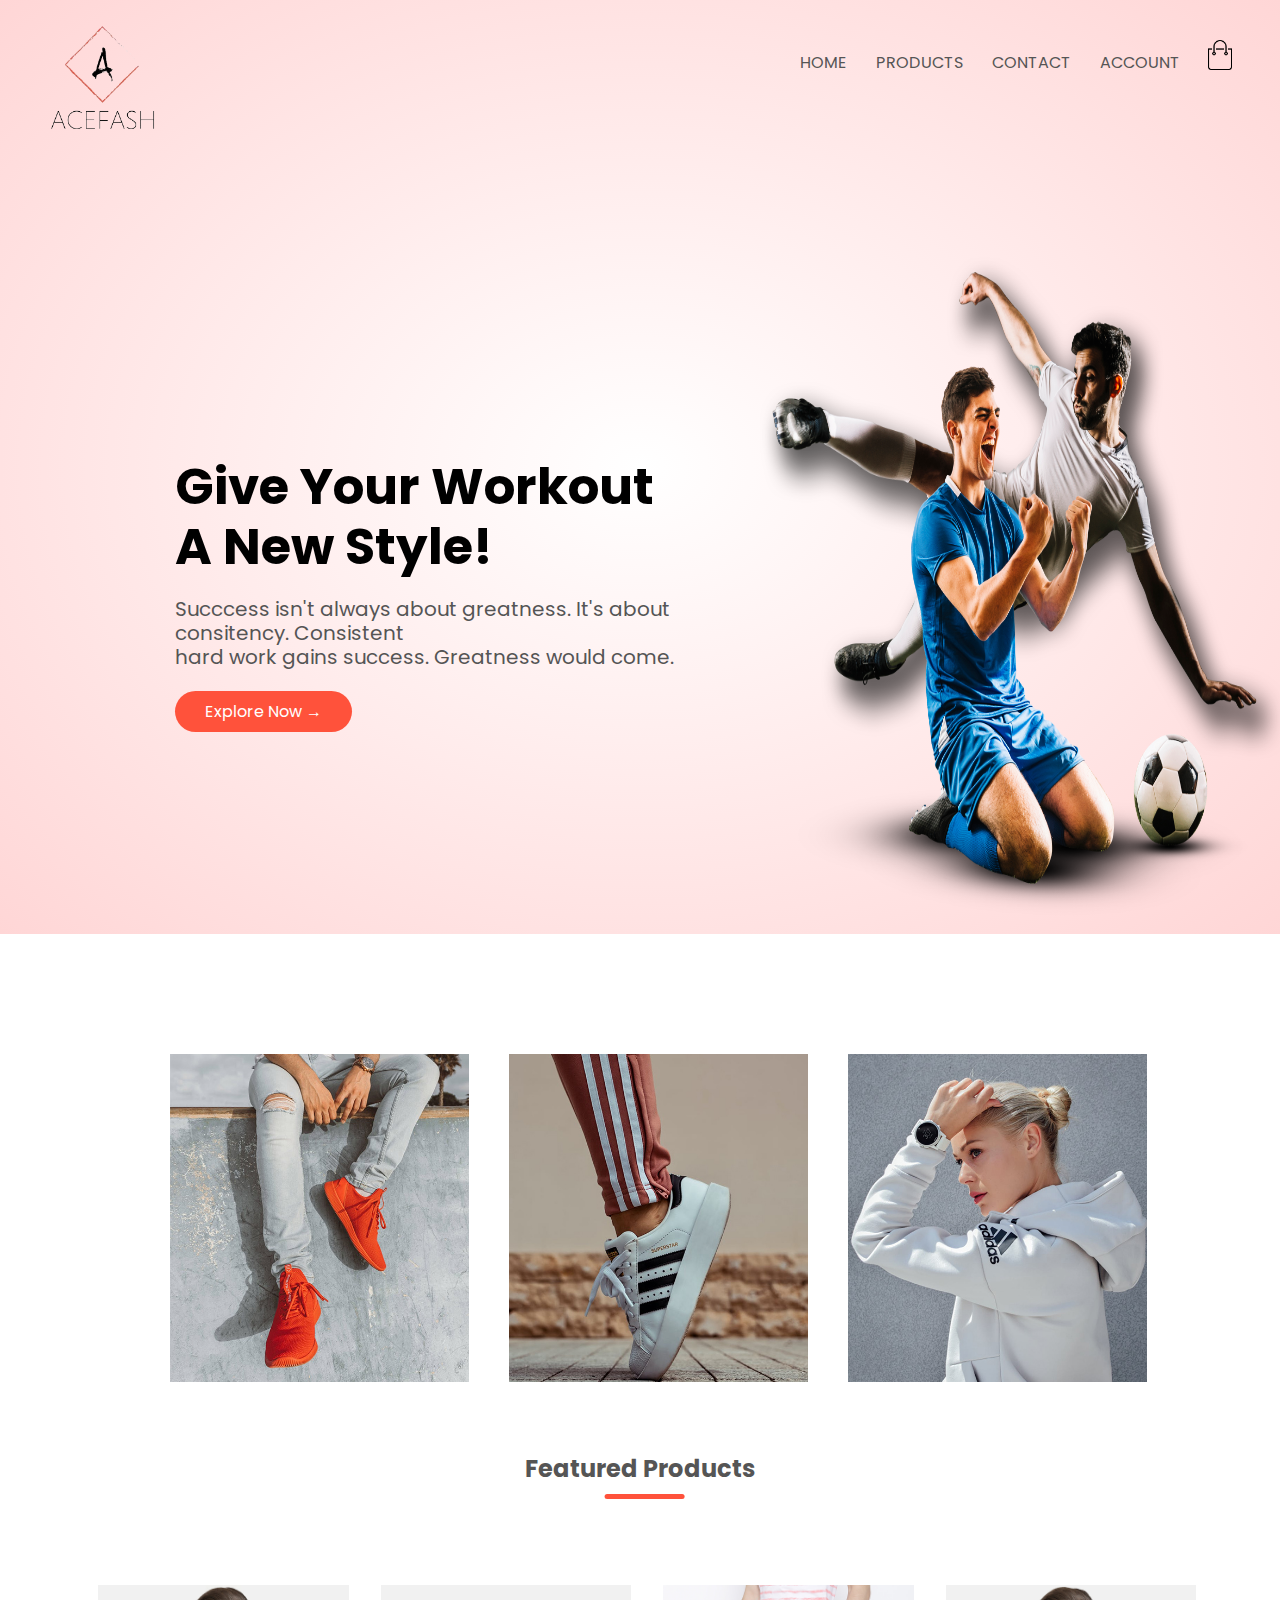
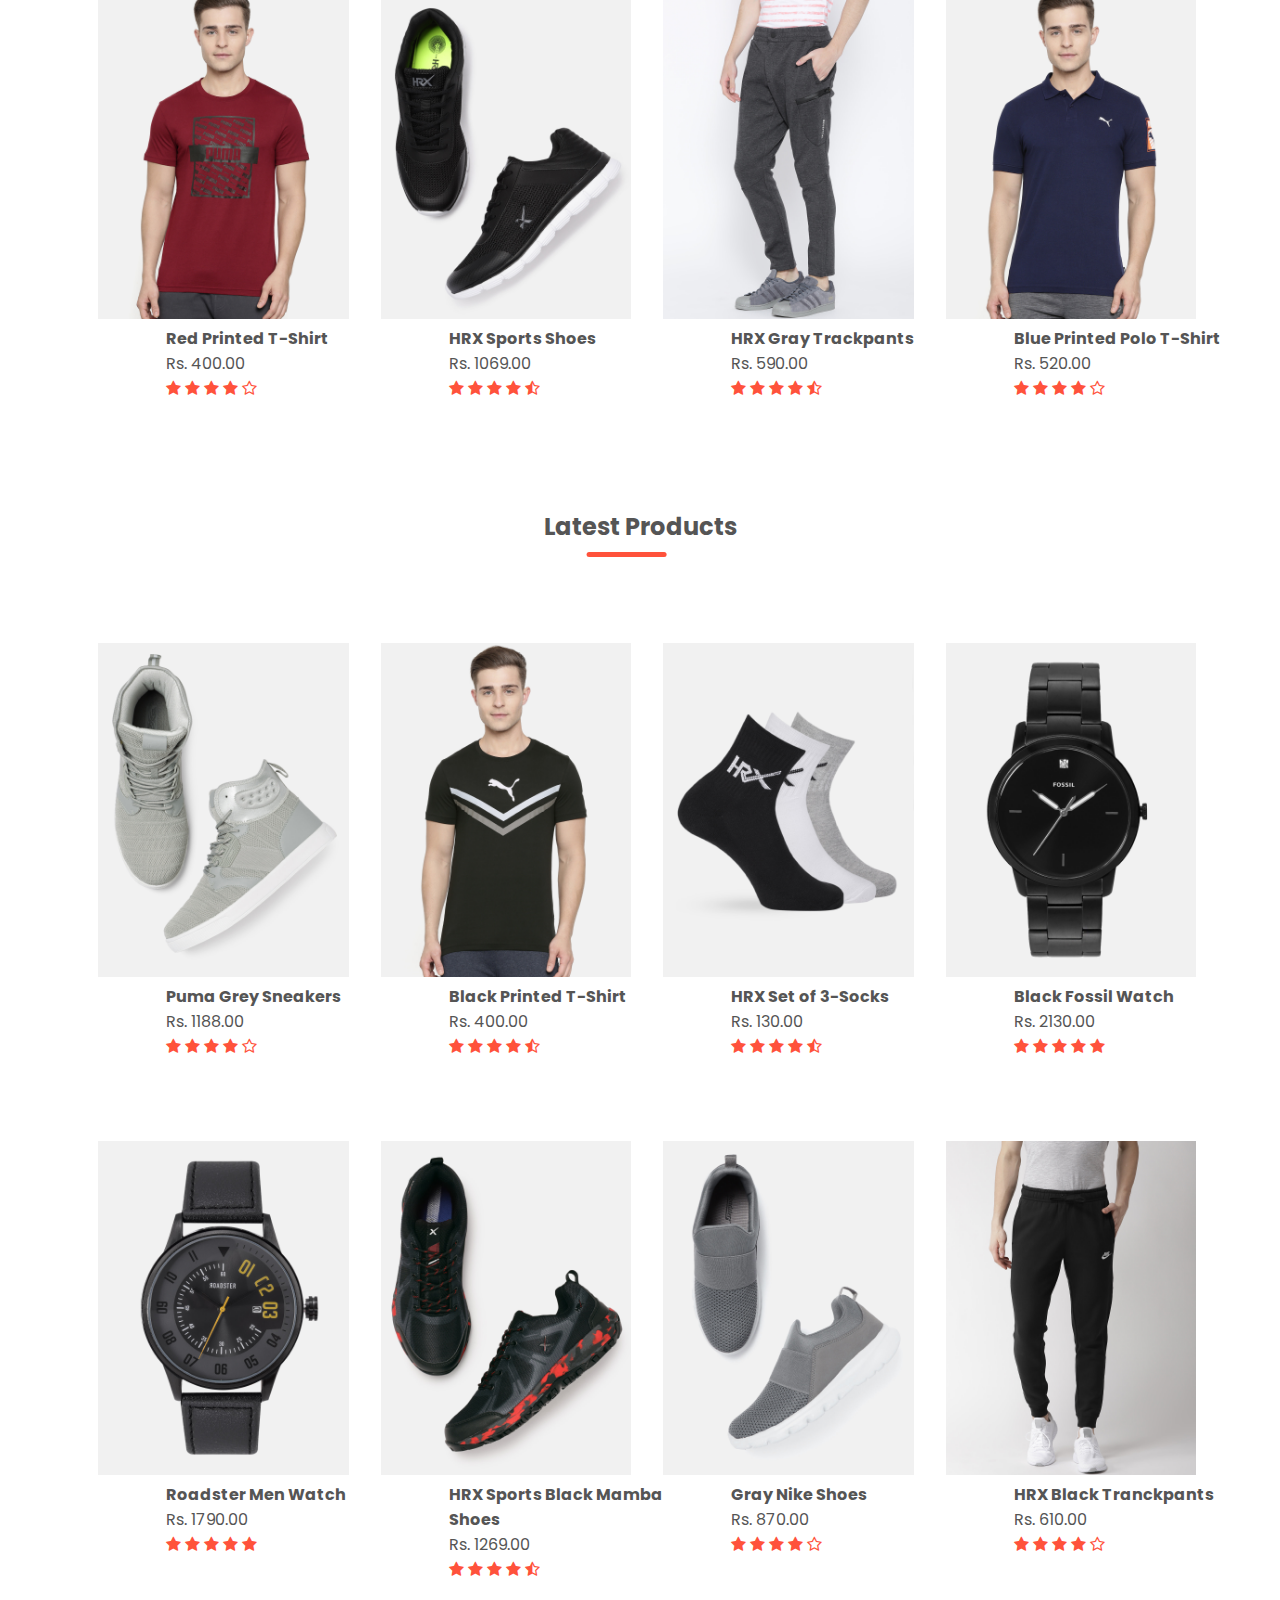
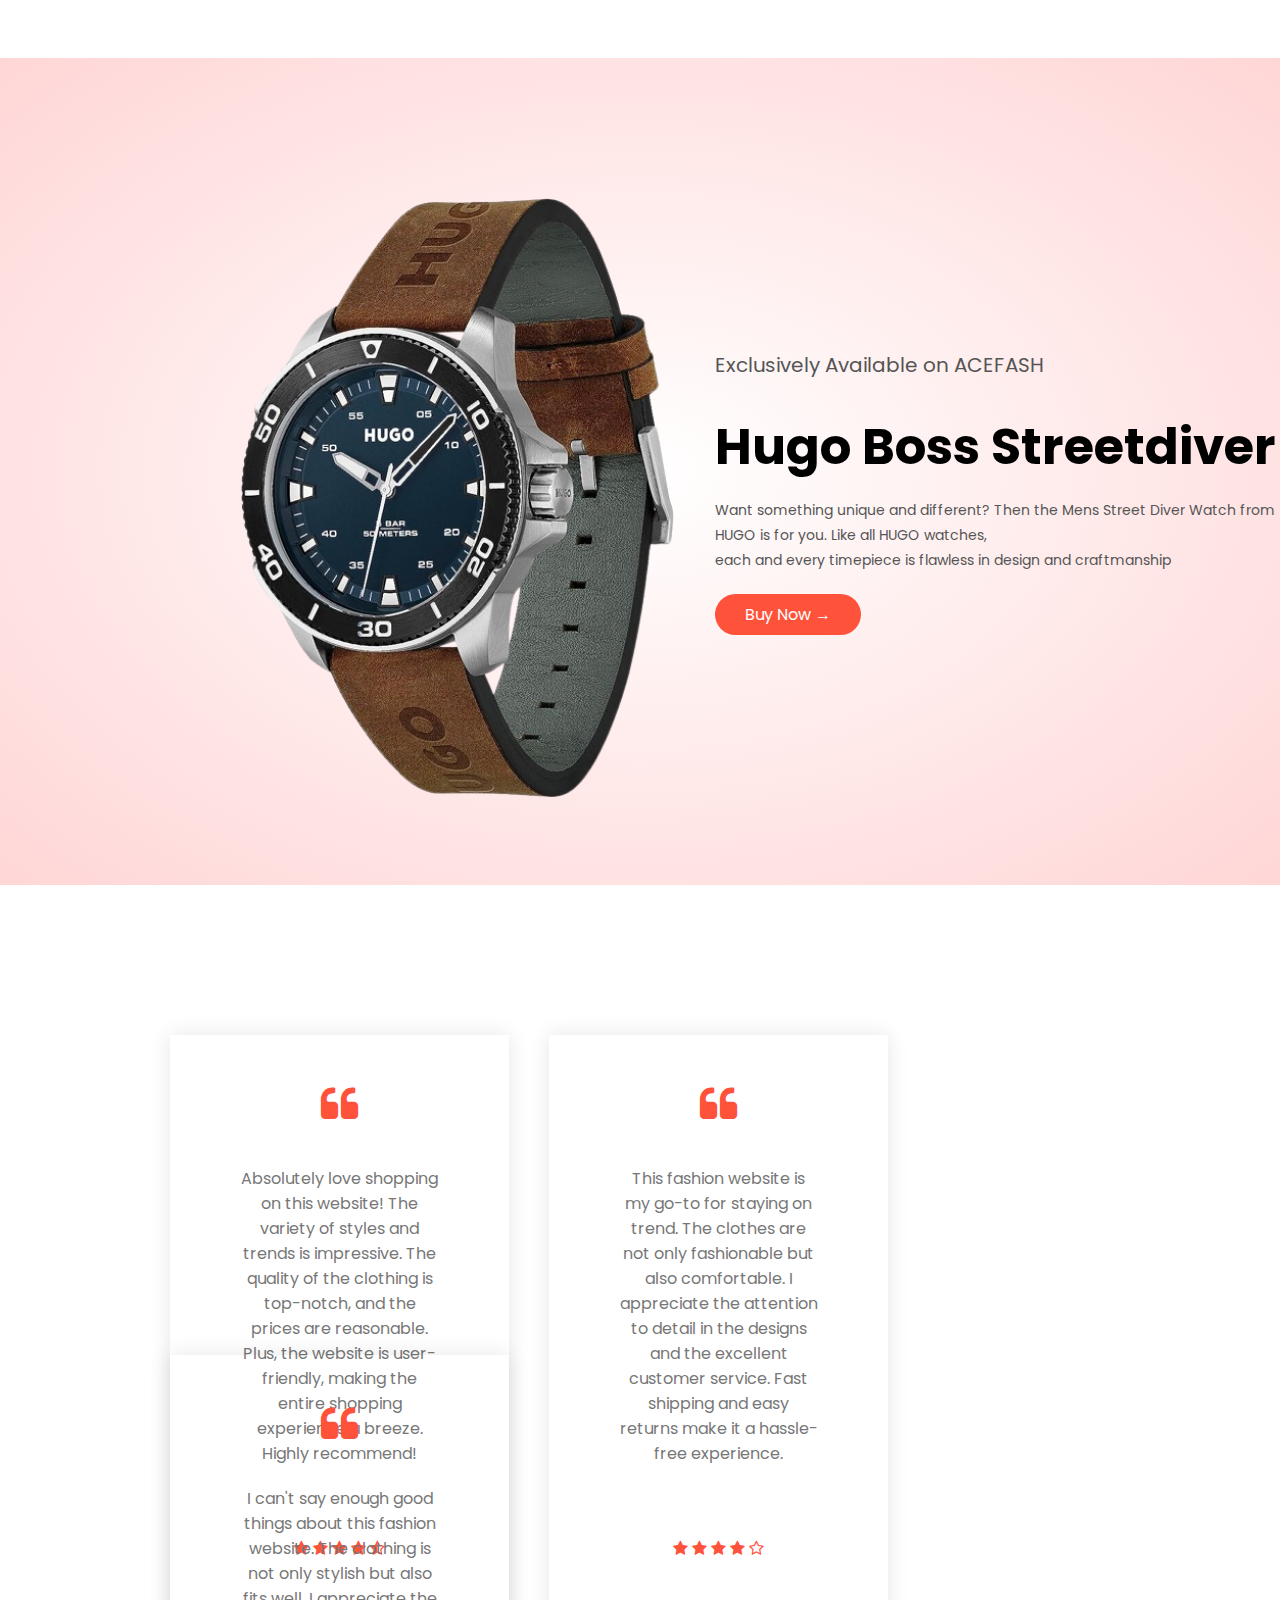
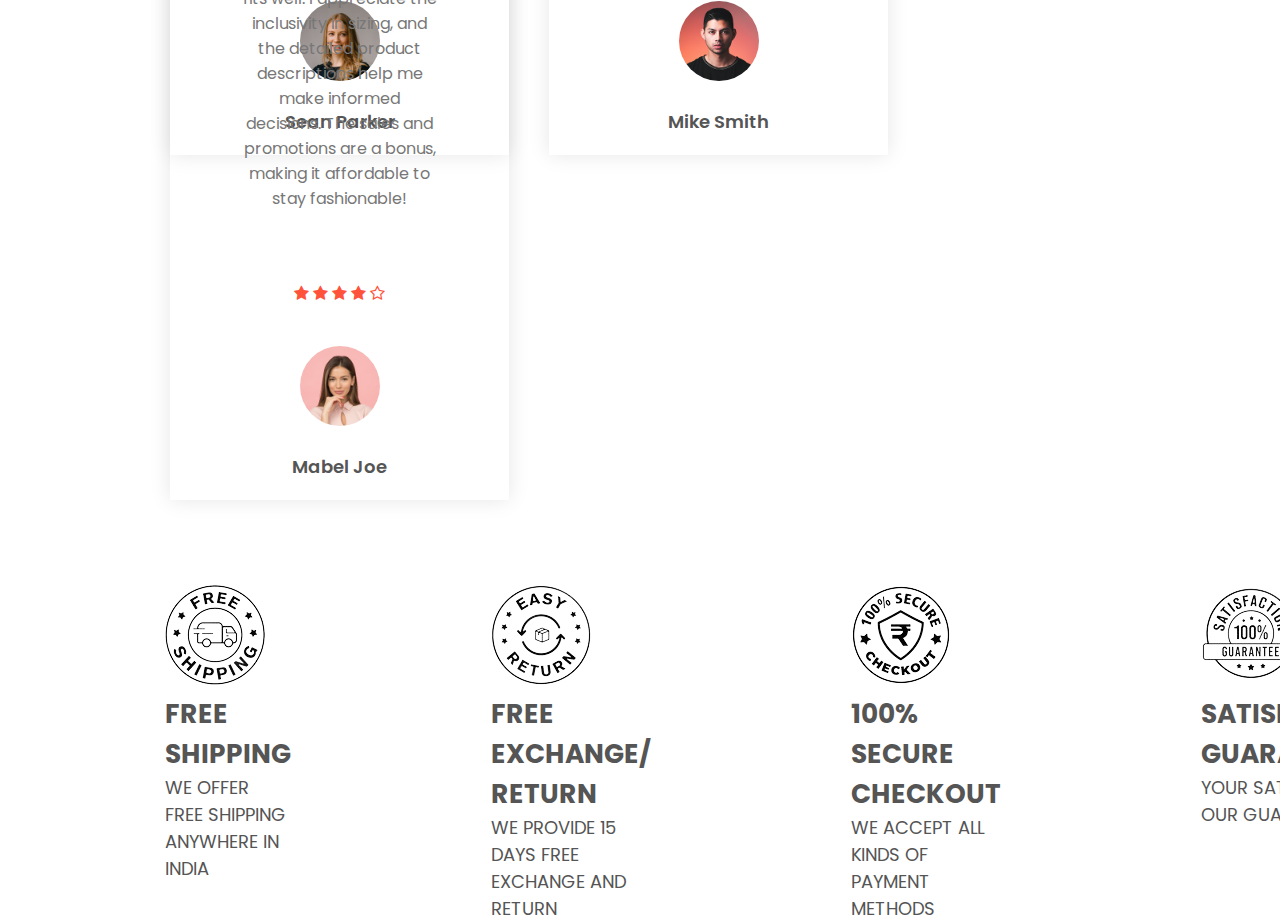
<file: index.html>
<!DOCTYPE html>
<html lang="en">
<head>
    <link rel="stylesheet" href="style.css">
    <link rel="icon" href="ico\faviconace.ico.jpg" type="image/o-icon">
    <meta charset="UTF-8">
    <meta name="viewport" content="width=device-width, initial-scale=1.0">
    <title>ACEFASH | Online Fashion & Lifestyle</title>
    <link href="https://fonts.googleapis.com/css2?family=Poppins:wght@300;400;500;600;700&display=swap" rel="stylesheet">
    <link rel="stylesheet" href="https://cdnjs.cloudflare.com/ajax/libs/font-awesome/4.7.0/css/font-awesome.min.css">
</head>
<body>
    <div class="header">
        <div class="container">
            <div class="navbar">
                <div class="logo">
                    <img src="logo.png" width="120px">
                </div>
                <nav>
                    <ul>
                        <li><a id="Home" href="#">HOME</a></li>
                        <li><a href="products.html">PRODUCTS</a></li>
                        <li><a href="contact.html">CONTACT</a></li>
                        <li><a href="account.html">ACCOUNT</a></li>
                    </ul>
                </nav>
                <a href="cart.html"><img id="jaz" src="cart.png" height="30px" width="30px"></a>
            </div>
            <div class="row">
                <div class="col-2">
                    <h1>Give Your Workout<br> A New Style!</h1>
                    <p>Succcess isn't always about greatness. It's about consitency. Consistent<br> hard work gains success. Greatness would come.</p>
                    <a href="" class="btn">Explore Now &#8594;</a>
                </div>
                <div class="col-2">
                    <img src="image1.png">
                </div>
            </div>
        </div>
    </div>

    <!-- featured categories -->
    <div class="categories">
        <div class="row">
            <div class="col-3">
                <img src="category-1.jpg">
            </div>
            <div class="col-3">
                <img src="category-2.jpg">
            </div>
            <div class="col-3">
                <img src="category-3.jpg">
            </div>
        </div>
    </div>

    <!-- featured products -->
    <div class="small-container">
        <h2>Featured Products</h2>
        <div class="row">
            <div class="col-4">
                <img src="product-1.jpg">
                <h4>Red Printed T-Shirt</h4>
                <p>Rs. 400.00</p>
                <div class="rating">
                    <i class="fa fa-star" aria-hidden="true"></i>
                    <i class="fa fa-star" aria-hidden="true"></i>
                    <i class="fa fa-star" aria-hidden="true"></i>
                    <i class="fa fa-star" aria-hidden="true"></i>
                    <i class="fa fa-star-o" aria-hidden="true"></i>
                </div>
            </div>
            <div class="col-4">
                <img src="product-2.jpg">
                <h4>HRX Sports Shoes</h4>
                <p>Rs. 1069.00</p>
                <div class="rating">
                    <i class="fa fa-star" aria-hidden="true"></i>
                    <i class="fa fa-star" aria-hidden="true"></i>
                    <i class="fa fa-star" aria-hidden="true"></i>
                    <i class="fa fa-star" aria-hidden="true"></i>
                    <i class="fa fa-star-half-o" aria-hidden="true"></i>
                </div>
            </div>
            <div class="col-4">
                <img src="product-3.jpg">
                <h4>HRX Gray Trackpants</h4>
                <p>Rs. 590.00</p>
                <div class="rating">
                    <i class="fa fa-star" aria-hidden="true"></i>
                    <i class="fa fa-star" aria-hidden="true"></i>
                    <i class="fa fa-star" aria-hidden="true"></i>
                    <i class="fa fa-star" aria-hidden="true"></i>
                    <i class="fa fa-star-half-o" aria-hidden="true"></i>
                </div>
            </div>
            <div class="col-4">
                <img src="product-4.jpg">
                <h4>Blue Printed Polo T-Shirt</h4>
                <p>Rs. 520.00</p>
                <div class="rating">
                    <i class="fa fa-star" aria-hidden="true"></i>
                    <i class="fa fa-star" aria-hidden="true"></i>
                    <i class="fa fa-star" aria-hidden="true"></i>
                    <i class="fa fa-star" aria-hidden="true"></i>
                    <i class="fa fa-star-o" aria-hidden="true"></i>
                </div>
            </div>
        </div>
        <h2 class="title">Latest Products</h2>
        <div class="row">
            <div class="col-4">
                <img src="product-5.jpg">
                <h4>Puma Grey Sneakers</h4>
                <p>Rs. 1188.00</p>
                <div class="rating">
                    <i class="fa fa-star" aria-hidden="true"></i>
                    <i class="fa fa-star" aria-hidden="true"></i>
                    <i class="fa fa-star" aria-hidden="true"></i>
                    <i class="fa fa-star" aria-hidden="true"></i>
                    <i class="fa fa-star-o" aria-hidden="true"></i>
                </div>
            </div>
            <div class="col-4">
                <img src="product-6.jpg">
                <h4>Black Printed T-Shirt</h4>
                <p>Rs. 400.00</p>
                <div class="rating">
                    <i class="fa fa-star" aria-hidden="true"></i>
                    <i class="fa fa-star" aria-hidden="true"></i>
                    <i class="fa fa-star" aria-hidden="true"></i>
                    <i class="fa fa-star" aria-hidden="true"></i>
                    <i class="fa fa-star-half-o" aria-hidden="true"></i>
                </div>
            </div>
            <div class="col-4">
                <img src="product-7.jpg">
                <h4>HRX Set of 3-Socks</h4>
                <p>Rs. 130.00</p>
                <div class="rating">
                    <i class="fa fa-star" aria-hidden="true"></i>
                    <i class="fa fa-star" aria-hidden="true"></i>
                    <i class="fa fa-star" aria-hidden="true"></i>
                    <i class="fa fa-star" aria-hidden="true"></i>
                    <i class="fa fa-star-half-o" aria-hidden="true"></i>
                </div>
            </div>
            <div class="col-4">
                <img src="product-8.jpg">
                <h4>Black Fossil Watch</h4>
                <p>Rs. 2130.00</p>
                <div class="rating">
                    <i class="fa fa-star" aria-hidden="true"></i>
                    <i class="fa fa-star" aria-hidden="true"></i>
                    <i class="fa fa-star" aria-hidden="true"></i>
                    <i class="fa fa-star" aria-hidden="true"></i>
                    <i class="fa fa-star" aria-hidden="true"></i>
                </div>
            </div>
        </div>
        <div class="row-2">
            <div class="col-4">
                <img src="product-9.jpg">
                <h4>Roadster Men Watch</h4>
                <p>Rs. 1790.00</p>
                <div class="rating">
                    <i class="fa fa-star" aria-hidden="true"></i>
                    <i class="fa fa-star" aria-hidden="true"></i>
                    <i class="fa fa-star" aria-hidden="true"></i>
                    <i class="fa fa-star" aria-hidden="true"></i>
                    <i class="fa fa-star" aria-hidden="true"></i>
                </div>
            </div>
            <div class="col-4">
                <img src="product-10.jpg">
                <h4>HRX Sports Black Mamba Shoes</h4>
                <p>Rs. 1269.00</p>
                <div class="rating">
                    <i class="fa fa-star" aria-hidden="true"></i>
                    <i class="fa fa-star" aria-hidden="true"></i>
                    <i class="fa fa-star" aria-hidden="true"></i>
                    <i class="fa fa-star" aria-hidden="true"></i>
                    <i class="fa fa-star-half-o" aria-hidden="true"></i>
                </div>
            </div>
            <div class="col-4">
                <img src="product-11.jpg">
                <h4>Gray Nike Shoes</h4>
                <p>Rs. 870.00</p>
                <div class="rating">
                    <i class="fa fa-star" aria-hidden="true"></i>
                    <i class="fa fa-star" aria-hidden="true"></i>
                    <i class="fa fa-star" aria-hidden="true"></i>
                    <i class="fa fa-star" aria-hidden="true"></i>
                    <i class="fa fa-star-o" aria-hidden="true"></i>
                </div>
            </div>
            <div class="col-4">
                <img src="product-12.jpg">
                <h4>HRX Black Tranckpants</h4>
                <p>Rs. 610.00</p>
                <div class="rating">
                    <i class="fa fa-star" aria-hidden="true"></i>
                    <i class="fa fa-star" aria-hidden="true"></i>
                    <i class="fa fa-star" aria-hidden="true"></i>
                    <i class="fa fa-star" aria-hidden="true"></i>
                    <i class="fa fa-star-o" aria-hidden="true"></i>
                </div>
            </div>
        </div>
    </div>
    <!-- offer -->
    <div class="offer">
        <div class="small-container">
            <div class="row">
                <div class="col-2">
                    <img src="hugo_watch-removebg-preview.png" class="offer-img">
                </div>
                <div class="col-2">
                    <p>Exclusively Available on ACEFASH</p>
                    <h1>Hugo Boss Streetdiver</h1>
                    <small>Want something unique and different? Then the Mens Street Diver Watch from HUGO is for you. Like all HUGO watches,<br> each and every timepiece is flawless
                         in design and craftmanship</small><br>
                    <a href="" class="btn">Buy Now &#8594;</a>
                </div>
            </div>
        </div>
    </div>

    <!-- testimonail -->
    <div class="testimonial">
        <div class="small-container">
            <div class="row">
                <div class="col-3">
                    <i id="meet" class="fa fa-quote-left" aria-hidden="true"></i>
                    <p>Absolutely love shopping on this website! The variety of styles and trends is impressive. The quality of the clothing is top-notch, and the prices are 
                        reasonable. Plus, the website is user-friendly, making the entire shopping experience a breeze. Highly recommend!</p>
                    <div class="rating">
                        <i class="fa fa-star" aria-hidden="true"></i>
                        <i class="fa fa-star" aria-hidden="true"></i>
                        <i class="fa fa-star" aria-hidden="true"></i>
                        <i class="fa fa-star" aria-hidden="true"></i>
                        <i class="fa fa-star-half-o" aria-hidden="true"></i>
                    </div>
                    <img src="user-1.png">
                    <h3>Sean Parker</h3>
                </div>
                <div class="col-3">
                    <i id="meet" class="fa fa-quote-left" aria-hidden="true"></i>
                    <p>This fashion website is my go-to for staying on trend. The clothes are not only fashionable but also comfortable. I appreciate the attention to detail in the 
                        designs and the excellent customer service. Fast shipping and easy returns make it a hassle-free experience.</p>
                    <div class="rating">
                        <i class="fa fa-star" aria-hidden="true"></i>
                        <i class="fa fa-star" aria-hidden="true"></i>
                        <i class="fa fa-star" aria-hidden="true"></i>
                        <i class="fa fa-star" aria-hidden="true"></i>
                        <i class="fa fa-star-o" aria-hidden="true"></i>
                    </div>
                    <img src="user-2.png">
                    <h3>Mike Smith</h3>
                </div>
                <div class="col-3">
                    <i id="meet" class="fa fa-quote-left" aria-hidden="true"></i>
                    <p>I can't say enough good things about this fashion website. The clothing is not only stylish but also fits well. I appreciate the inclusivity in sizing, and 
                        the detailed product descriptions help me make informed decisions. The sales and promotions are a bonus, making it affordable to stay fashionable!</p>
                    <div class="rating">
                        <i class="fa fa-star" aria-hidden="true"></i>
                        <i class="fa fa-star" aria-hidden="true"></i>
                        <i class="fa fa-star" aria-hidden="true"></i>
                        <i class="fa fa-star" aria-hidden="true"></i>
                        <i class="fa fa-star-o" aria-hidden="true"></i>
                    </div>
                    <img src="user-3.png">
                    <h3>Mabel Joe</h3>
                </div>
            </div>
        </div>
    </div>
    <div class="flex-container">
        <div><img id="fship" src="fship.png"><br><p id="one">FREE SHIPPING</p><p id="two">WE OFFER FREE SHIPPING ANYWHERE IN INDIA</p></div>
        <div><img id="fexch" src="fexch.png"><p id="three">FREE EXCHANGE/ RETURN</p><p id="four">WE PROVIDE 15 DAYS FREE EXCHANGE AND RETURN</p></div>
        <div><img id="100sec" src="100sec.png"><p id="five">100% SECURE CHECKOUT</p><p id="six">WE ACCEPT ALL KINDS OF PAYMENT METHODS</p></div>
        <div><img id="satsfy" src="fsatsfy.png"><p id="seven">SATISFACTION GUARANTEED</p><p id="eight">YOUR SATIFACTION IS OUR GUARANTEE</p></div>
    </div>
    <!-- footer -->
    <!-- <div class="footer">
        <div class="container">
            <div class="row">
                <div class="footer-col-1">
                    <img src="logo.png">
                </div>
                <div class="footer-col-2">
                    <img src="logo.png">
                    <p>Our Purpose Is To Sustainably Make the Pleasure and<br> Benefits of Fashion accessible to Many</p>
                </div>
                <div class="jas">
                    <h3>Follow Us</h3>
                    <ul>
                        <li><a href="https://www.linkedin.com/in/bishavjeetsingh22/">LinkedIn</a></li>
                        <li><a href="https://www.instagram.com/bishavjeet_singh.22/">Instagram</a></li>
                        <li><a href="https://www.facebook.com/bishavjeet.singh.54">Facebook</a></li>
                        <li><a href="https://twitter.com/BISHAVJEET70265">Twitter</a></li>
                        <li><a href="https://github.com/bishavjeetsingh1205">GitHub</a></li>
                    </ul>
                </div>
            </div>
        </div>
    </div> -->
</body>
</html>
</file>
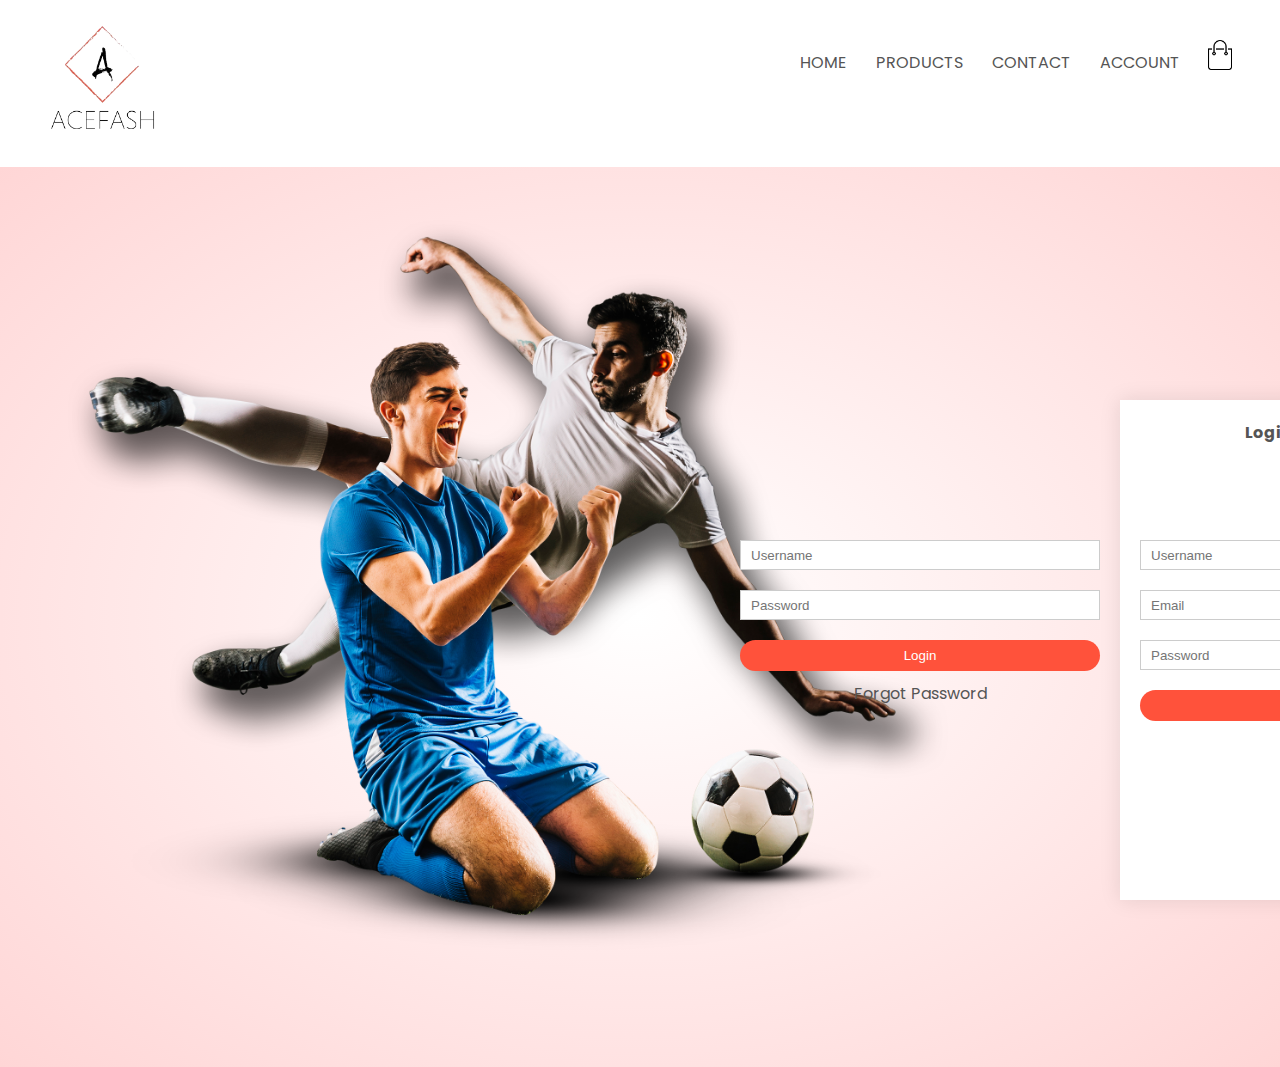
<file: account.html>
<!DOCTYPE html>
<html lang="en">
<head>
    <link rel="stylesheet" href="style.css">
    <link rel="icon" href="ico\faviconace.ico.jpg" type="image/o-icon">
    <meta charset="UTF-8">
    <meta name="viewport" content="width=device-width, initial-scale=1.0">
    <title>ACEFASH | Online Fashion & Lifestyle</title>
    <link href="https://fonts.googleapis.com/css2?family=Poppins:wght@300;400;500;600;700&display=swap" rel="stylesheet">
    <link rel="stylesheet" href="https://cdnjs.cloudflare.com/ajax/libs/font-awesome/4.7.0/css/font-awesome.min.css">
</head>
<body>
    <div class="container">
        <div class="navbar">
            <div class="logo">
                <img src="logo.png" width="120px">
            </div>
            <nav>
                <ul>
                    <li><a href="index.html">HOME</a></li>
                    <li><a href="products.html">PRODUCTS</a></li>
                    <li><a href="contact.html">CONTACT</a></li>
                    <li><a href="#">ACCOUNT</a></li>
                </ul>
            </nav>
            <a href="cart.html"><img id="jaz" src="cart.png" height="30px" width="30px"></a>
        </div>
    </div>

    <!-- accounts page -->
    <div class="account-page">
        <div class="container-1">
            <div class="row-6">
                <div class="col-15">
                    <img src="image1.png" width="900px">
                </div>
                <div class="col-15">
                    <div class="form-container">
                        <div class="form-btn">
                            <span onclick="login()">Login</span>
                            <span onclick="register()">Register</span>
                            <hr id="indicator">
                        </div>
                        <form id="loginform">
                            <input type="text" placeholder="Username">
                            <input type="password" placeholder="Password">
                            <button type="submit" class="btn">Login</button>
                            <a href="">Forgot Password</a>
                        </form>
                        <form id="regform">
                            <input type="text" placeholder="Username">
                            <input type="email" placeholder="Email">
                            <input type="password" placeholder="Password">
                            <button type="submit" class="btn">Register</button>
                        </form>
                    </div>
                </div>
            </div>
        </div>
    </div>

    <!-- footer 
    <div class="footer">
        <div class="container">
            <div class="row">
                <div class="footer-col-1">
                    <img src="logo.png">
                </div>
                <div class="footer-col-2">
                    <img src="logo.png">
                    <p>Our Purpose Is To Sustainably Make the Pleasure and<br> Benefits of Fashion accessible to Many</p>
                </div>
                <div class="jas">
                    <h3>Follow Us</h3>
                    <ul>
                        <li><a href="https://www.linkedin.com/in/bishavjeetsingh22/">LinkedIn</a></li>
                        <li><a href="https://www.instagram.com/bishavjeet_singh.22/">Instagram</a></li>
                        <li><a href="https://www.facebook.com/bishavjeet.singh.54">Facebook</a></li>
                        <li><a href="https://twitter.com/BISHAVJEET70265">Twitter</a></li>
                        <li><a href="https://github.com/bishavjeetsingh1205">GitHub</a></li>
                    </ul>
                </div>
            </div>
        </div>
    </div> -->

    <!-- js -->
    <script>

        var LoginForm = document.getElementById("loginform")
        var RegForm = document.getElementById("regform")
        var Indicator = document.getElementById("indicator")

        function register(){

            RegForm.style.transform = "translateX(0px)";
            LoginForm.style.transform = "translateX(0px)";
            Indicator.style.transform = "translateX(100px)";
        }

        function login(){

            RegForm.style.transform = "translateX(400px)";
            LoginForm.style.transform = "translateX(400px)";
            Indicator.style.transform = "translateX(0px)";

        }

    </script>
</body>
</html>
</file>
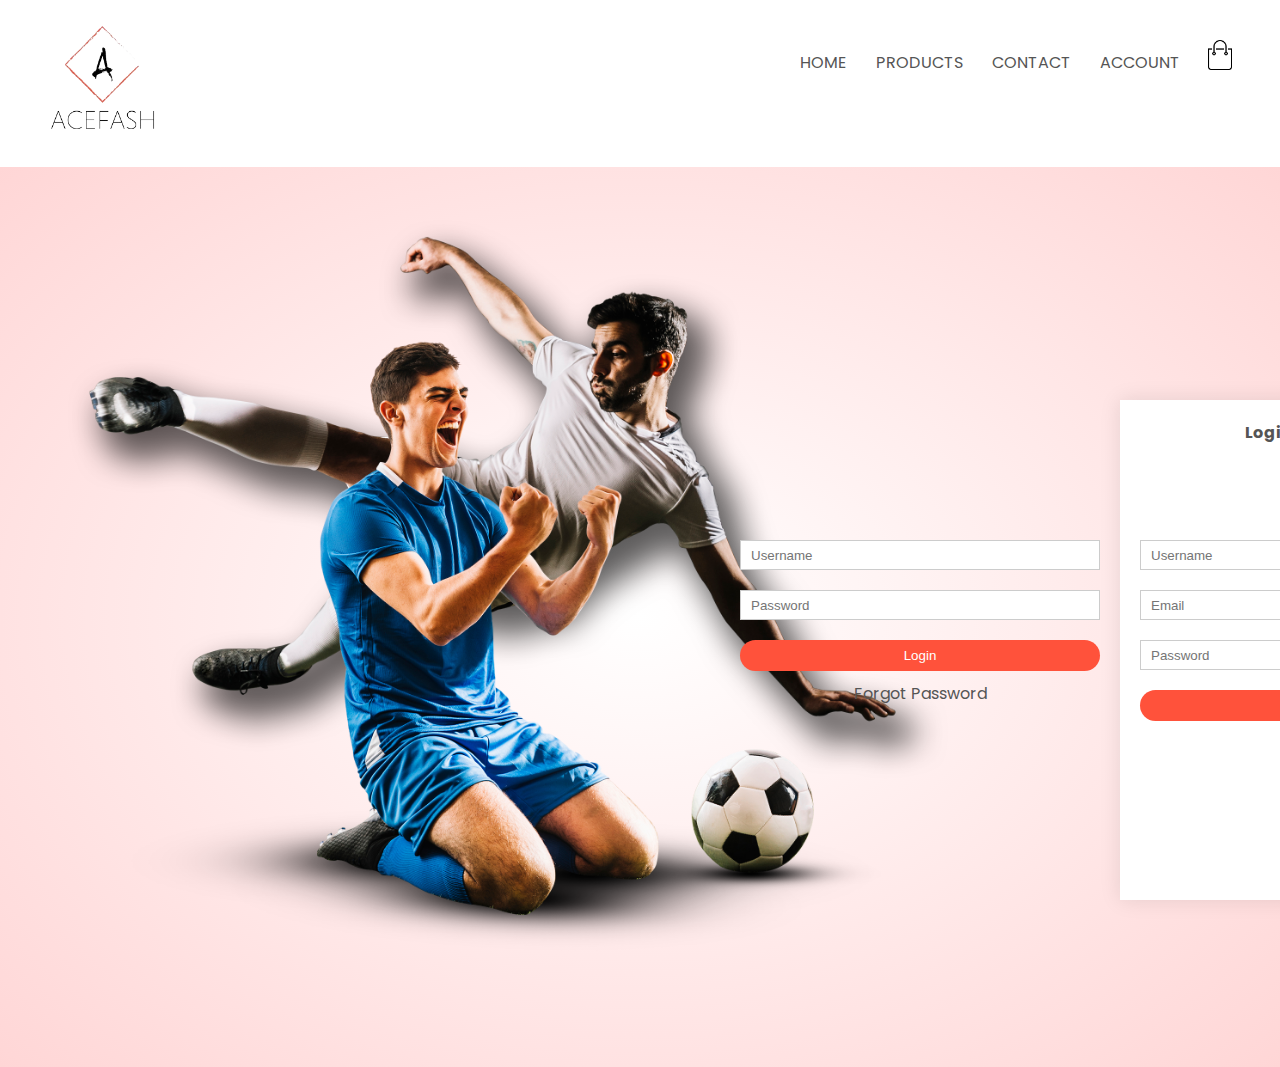
<file: admin-orders.html>
<!DOCTYPE html>
<html lang="en">
<head>
    <meta charset="UTF-8">
    <meta name="viewport" content="width=device-width, initial-scale=1.0">
    <meta name="description" content="ACEFASH Admin Orders - manage order status and tracking timeline.">
    <title>ACEFASH | Admin Orders</title>
    <link rel="stylesheet" href="style.css">
    <link href="https://fonts.googleapis.com/css2?family=Poppins:wght@300;400;500;600;700;800&display=swap" rel="stylesheet">
    <link rel="stylesheet" href="https://cdnjs.cloudflare.com/ajax/libs/font-awesome/4.7.0/css/font-awesome.min.css">
</head>
<body>
    <div class="notice-bar">
        <marquee behavior="scroll" direction="left" scrollamount="4">🛠️ Admin Console: Update status and keep customer timelines accurate in real time.</marquee>
    </div>

    <div class="navbar" id="main-navbar">
        <div class="logo"><a href="index.html"><img src="logo.png" alt="ACEFASH"></a></div>
        <nav>
            <ul>
                <li><a href="index.html">HOME</a></li>
                <li><a href="products.html">PRODUCTS</a></li>
                <li><a href="account.html">ACCOUNT</a></li>
                <li><a href="admin-orders.html" class="active">ADMIN</a></li>
            </ul>
        </nav>
        <a href="cart.html" class="cart-icon"><img src="cart.png" alt="Cart"><span id="cart-count" style="display:none;">0</span></a>
    </div>

    <div class="admin-orders-page">
        <div class="small-container" style="padding: 40px 30px 70px;">
            <div class="products-header reveal">
                <h2>Admin Order Control</h2>
                <button class="btn-outline" id="refresh-admin-orders"><i class="fa fa-refresh"></i> Refresh</button>
            </div>
            <p class="products-count" id="admin-order-count">Loading orders...</p>
            <div id="admin-orders-container"></div>
        </div>
    </div>

    <div class="footer">
        <div class="row">
            <div class="footer-col"><img src="logo.png" alt="ACEFASH"><p>Our purpose is to make quality sports gear and active essentials accessible to every athlete.</p></div>
            <div class="footer-col"><h3>Quick Links</h3><ul><li><a href="index.html"><i class="fa fa-angle-right"></i> Home</a></li><li><a href="products.html"><i class="fa fa-angle-right"></i> Products</a></li><li><a href="account.html"><i class="fa fa-angle-right"></i> Account</a></li></ul></div>
            <div class="footer-col"><h3>Follow Us</h3><ul><li><a href="https://www.linkedin.com/in/aditya-sharma55/" target="_blank"><i class="fa fa-linkedin"></i> LinkedIn</a></li><li><a href="https://www.instagram.com/aditya_sharma2909?igsh=bHJsaTQ3cTZ0M3dy" target="_blank"><i class="fa fa-instagram"></i> Instagram</a></li></ul></div>
        </div>
        <div class="footer-bottom"><p>&copy; 2026 ACEFASH. All Rights Reserved.</p></div>
    </div>

    <div class="toast" id="toast"></div>
    <script src="assets/js/products.js"></script>
    <script src="assets/js/main.js"></script>
    <script>
        function formatDateTime(isoDate) {
            if (!isoDate) return 'Pending';
            const dt = new Date(isoDate);
            if (Number.isNaN(dt.getTime())) return 'Pending';
            return dt.toLocaleString('en-IN', {
                day: '2-digit', month: 'short', year: 'numeric',
                hour: '2-digit', minute: '2-digit'
            });
        }

        function normalizeStatus(status) {
            if (!status) return 'processing';
            return status.toLowerCase();
        }

        function toTitleCase(status) {
            return status.charAt(0).toUpperCase() + status.slice(1);
        }

        function timelineHtml(order) {
            const timeline = order.statusTimeline || {};
            return `
                <div class="order-timeline">
                    <div class="timeline-step ${timeline.processingAt ? 'done' : ''}">
                        <span>Processing</span>
                        <small>${formatDateTime(timeline.processingAt || order.createdAt)}</small>
                    </div>
                    <div class="timeline-step ${timeline.shippedAt ? 'done' : ''}">
                        <span>Shipped</span>
                        <small>${formatDateTime(timeline.shippedAt)}</small>
                    </div>
                    <div class="timeline-step ${timeline.deliveredAt ? 'done' : ''}">
                        <span>Delivered</span>
                        <small>${formatDateTime(timeline.deliveredAt)}</small>
                    </div>
                </div>
            `;
        }

        function orderCardHtml(order) {
            const status = normalizeStatus(order.orderStatus);
            const statusColor = {
                processing: '#f39c12',
                shipped: '#3498db',
                delivered: '#27ae60',
                cancelled: '#c0392b'
            };
            const color = statusColor[status] || '#888';

            const itemsHtml = (order.items || []).map(item => `
                <div class="order-product-row">
                    <img src="${item.image || 'product-1.jpg'}" alt="${item.title || item.name}" onerror="this.src='product-1.jpg'">
                    <div>
                        <b>${item.title || item.name}</b><br>
                        <small>Qty: ${item.quantity} · Size: ${item.size || 'N/A'} · Rs. ${(item.price * item.quantity).toFixed(2)}</small>
                    </div>
                </div>
            `).join('');

            return `
                <div class="order-history-card reveal admin-order-card" data-order-id="${order._id}">
                    <div class="order-history-header">
                        <div>
                            <span class="order-id-label">Order #${order.orderNumber || order._id}</span>
                            <span class="order-date">${formatDateTime(order.createdAt)}</span>
                        </div>
                        <div style="display:flex; align-items:center; gap:12px;">
                            <span class="order-status-pill" style="background:${color}20; color:${color}; border:1px solid ${color}50;">
                                <i class="fa fa-circle" style="font-size:8px;"></i> ${toTitleCase(status)}
                            </span>
                            <span class="order-total-pill">Rs. ${(order.totalPrice || 0).toFixed(2)}</span>
                        </div>
                    </div>

                    ${timelineHtml(order)}

                    <div class="order-products-list">${itemsHtml}</div>

                    <div class="admin-status-actions">
                        <button class="status-btn ${status === 'processing' ? 'active' : ''}" onclick="updateOrderStatus('${order._id}', 'processing')">Processing</button>
                        <button class="status-btn ${status === 'shipped' ? 'active' : ''}" onclick="updateOrderStatus('${order._id}', 'shipped')">Shipped</button>
                        <button class="status-btn ${status === 'delivered' ? 'active' : ''}" onclick="updateOrderStatus('${order._id}', 'delivered')">Delivered</button>
                    </div>

                    <div class="order-history-footer">
                        <span style="font-size:12px; color:#aaa;">Payment ID: ${order.paymentId || 'N/A'}</span>
                        <span style="font-size:12px; color:#aaa;">Customer: ${(order.user && (order.user.name || order.user.email)) || 'Unknown'}</span>
                    </div>
                </div>
            `;
        }

        async function loadAdminOrders() {
            const container = document.getElementById('admin-orders-container');
            const countEl = document.getElementById('admin-order-count');

            try {
                const user = await window.syncCurrentUserFromServer();
                if (!user) {
                    showToast('⚠️ Please login first');
                    setTimeout(() => { window.location.href = 'account.html'; }, 700);
                    return;
                }

                if (user.role !== 'admin') {
                    container.innerHTML = `
                        <div class="empty-orders">
                            <i class="fa fa-lock"></i>
                            <h3>Admin access required</h3>
                            <p>This page is only available for admin users.</p>
                        </div>
                    `;
                    countEl.textContent = 'Access denied';
                    return;
                }

                const orders = await window.fetchAllOrdersFromServer();
                countEl.textContent = `Total Orders: ${orders.length}`;

                if (!orders.length) {
                    container.innerHTML = `
                        <div class="empty-orders">
                            <i class="fa fa-shopping-bag"></i>
                            <h3>No orders found</h3>
                            <p>Once users place orders, they will appear here.</p>
                        </div>
                    `;
                    return;
                }

                container.innerHTML = orders.map(orderCardHtml).join('');
                if (typeof initScrollReveal === 'function') initScrollReveal();
            } catch (error) {
                countEl.textContent = 'Could not load orders';
                container.innerHTML = `
                    <div class="empty-orders">
                        <i class="fa fa-exclamation-triangle"></i>
                        <h3>Failed to load orders</h3>
                        <p>${error.message || 'Try again in a moment.'}</p>
                    </div>
                `;
            }
        }

        window.updateOrderStatus = async function(orderId, status) {
            try {
                await window.updateOrderStatusOnServer(orderId, status);
                showToast('✅ Order status updated to ' + toTitleCase(status));
                await loadAdminOrders();
            } catch (error) {
                showToast('❌ ' + (error.message || 'Failed to update status'));
            }
        };

        document.addEventListener('DOMContentLoaded', async () => {
            await setupAuth();
            initNavbarScroll();
            initScrollReveal();
            document.getElementById('refresh-admin-orders').addEventListener('click', loadAdminOrders);
            await loadAdminOrders();
        });
    </script>
</body>
</html>
</file>
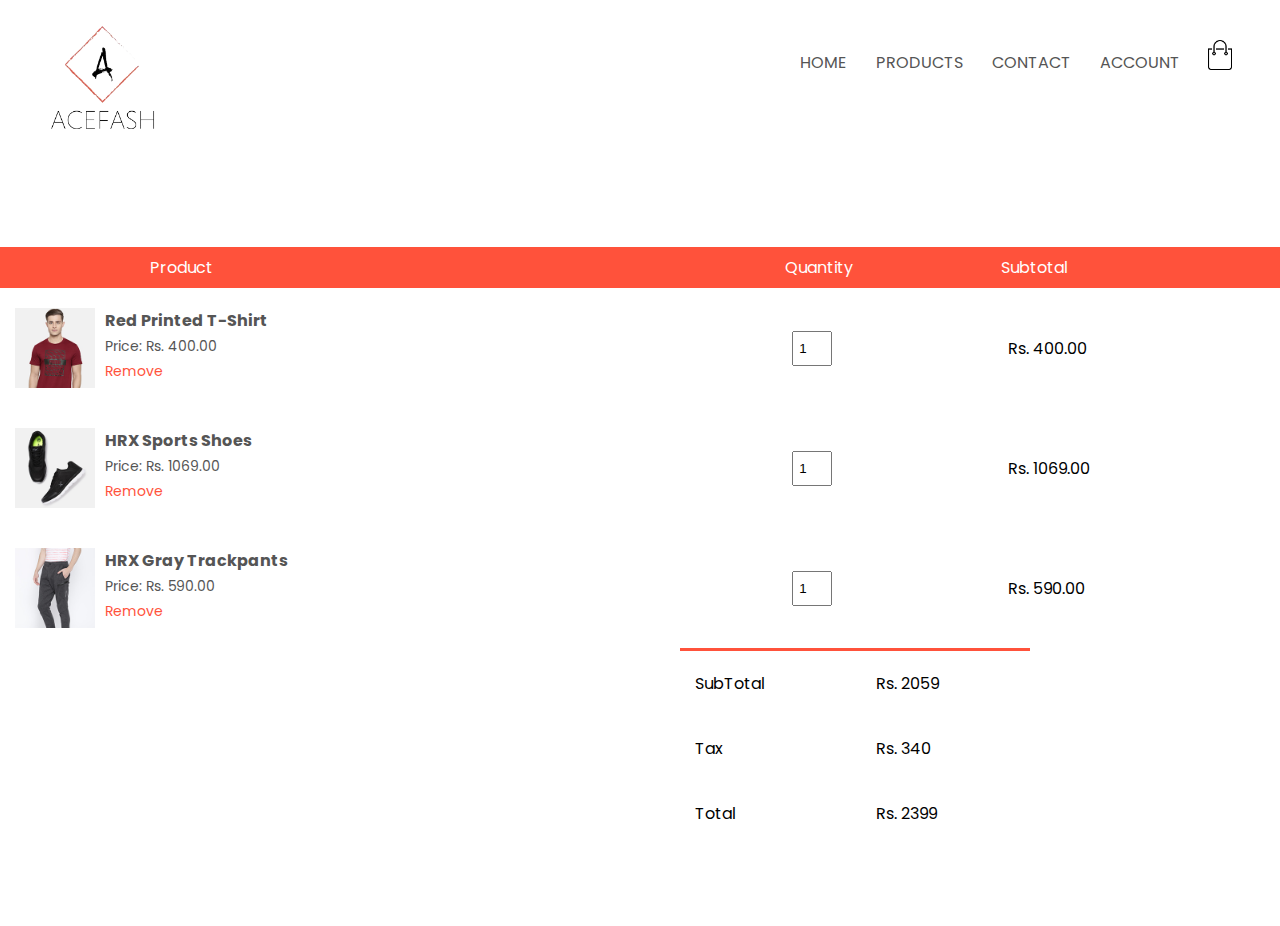
<file: cart.html>
<!DOCTYPE html>
<html lang="en">
<head>
    <link rel="stylesheet" href="style.css">
    <link rel="icon" href="ico\faviconace.ico.jpg" type="image/o-icon">
    <meta charset="UTF-8">
    <meta name="viewport" content="width=device-width, initial-scale=1.0">
    <title>ACEFASH | Online Fashion & Lifestyle</title>
    <link href="https://fonts.googleapis.com/css2?family=Poppins:wght@300;400;500;600;700&display=swap" rel="stylesheet">
    <link rel="stylesheet" href="https://cdnjs.cloudflare.com/ajax/libs/font-awesome/4.7.0/css/font-awesome.min.css">
</head>
<body>
    <div class="container">
        <div class="navbar">
            <div class="logo">
                <img src="logo.png" width="120px">
            </div>
            <nav>
                <ul>
                    <li><a href="index.html">HOME</a></li>
                    <li><a href="products.html">PRODUCTS</a></li>
                    <li><a href="contact.html">CONTACT</a></li>
                    <li><a href="account.html">ACCOUNT</a></li>
                </ul>
            </nav>
            <a href="#"><img id="jaz" src="cart.png" height="30px" width="30px"></a>
        </div>
    </div>

    <!-- cart item details -->
    <div class="small-container cart-page">
        <table>
            <tr>
                <th id="jaggi">Product</th>
                <th>Quantity</th>
                <th>Subtotal</th>
            </tr>
            <tr>
                <td>
                    <div class="cart-info">
                        <img src="buy-1.jpg">
                        <div>
                            <p><b>Red Printed T-Shirt</b></p>
                            <small>Price: Rs. 400.00</small><br>
                            <a href="">Remove</a>
                        </div>
                    </div>
                </td>
                <td><input type="number" value="1"></td>
                <td>Rs. 400.00</td>
            </tr>
            <tr>
                <td>
                    <div class="cart-info">
                        <img src="buy-2.jpg">
                        <div>
                            <p><b>HRX Sports Shoes</b></p>
                            <small>Price: Rs. 1069.00</small><br>
                            <a href="">Remove</a>
                        </div>
                    </div>
                </td>
                <td><input type="number" value="1"></td>
                <td>Rs. 1069.00</td>
            </tr>
            <tr>
                <td>
                    <div class="cart-info">
                        <img src="buy-3.jpg">
                        <div>
                            <p><b>HRX Gray Trackpants</b></p>
                            <small>Price: Rs. 590.00</small><br>
                            <a href="">Remove</a>
                        </div>
                    </div>
                </td>
                <td><input type="number" value="1"></td>
                <td>Rs. 590.00</td>
            </tr>
        </table>

        <div class="total-price">
            <table>
                <tr>
                    <td>SubTotal</td>
                    <td>Rs. 2059</td>
                </tr>
                <tr>
                    <td>Tax</td>
                    <td>Rs. 340</td>
                </tr>
                <tr>
                    <td>Total</td>
                    <td>Rs. 2399</td>
                </tr>
            </table>
        </div>

    </div>

    <!-- footer 
    <div class="footer">
        <div class="container">
            <div class="row">
                <div class="footer-col-1">
                    <img src="logo.png">
                </div>
                <div class="footer-col-2">
                    <img src="logo.png">
                    <p>Our Purpose Is To Sustainably Make the Pleasure and<br> Benefits of Fashion accessible to Many</p>
                </div>
                <div class="jas">
                    <h3>Follow Us</h3>
                    <ul>
                        <li><a href="https://www.linkedin.com/in/bishavjeetsingh22/">LinkedIn</a></li>
                        <li><a href="https://www.instagram.com/bishavjeet_singh.22/">Instagram</a></li>
                        <li><a href="https://www.facebook.com/bishavjeet.singh.54">Facebook</a></li>
                        <li><a href="https://twitter.com/BISHAVJEET70265">Twitter</a></li>
                        <li><a href="https://github.com/bishavjeetsingh1205">GitHub</a></li>
                    </ul>
                </div>
            </div>
        </div>
    </div> -->
</body>
</html>
</file>
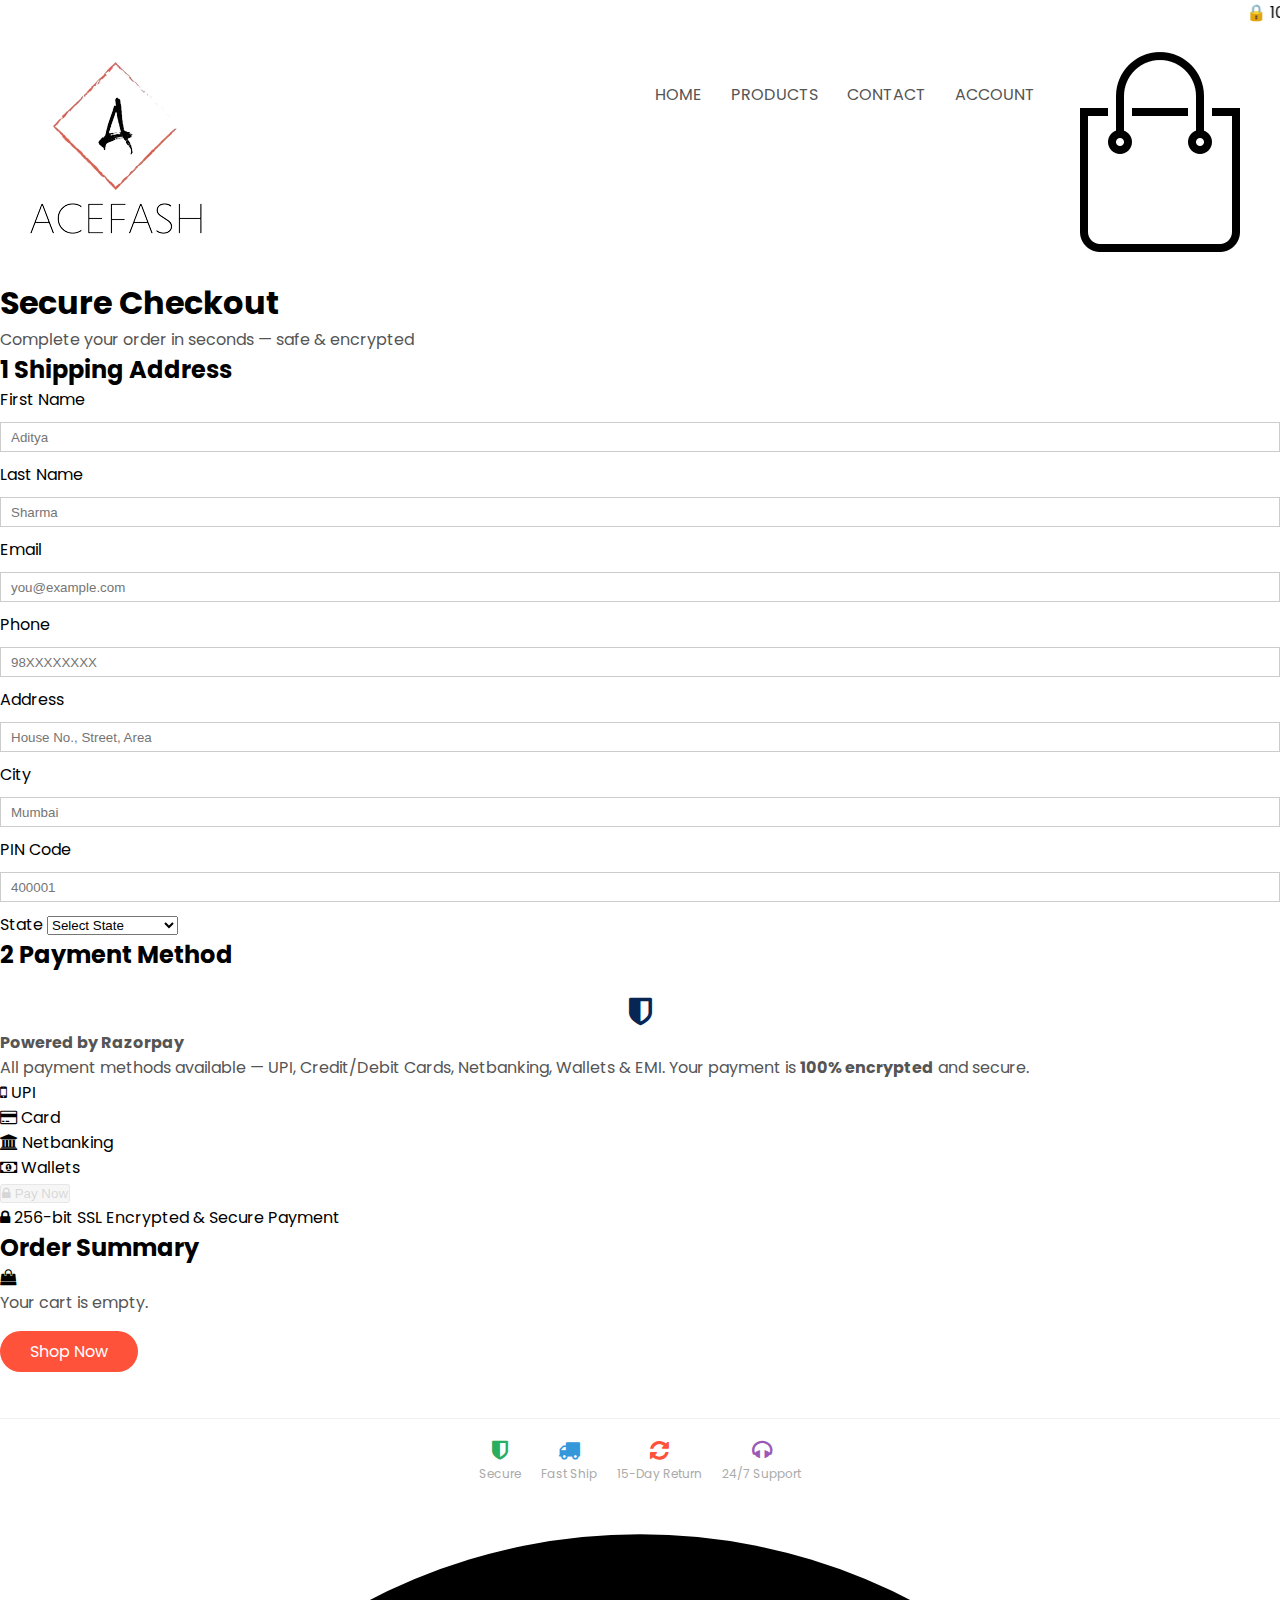
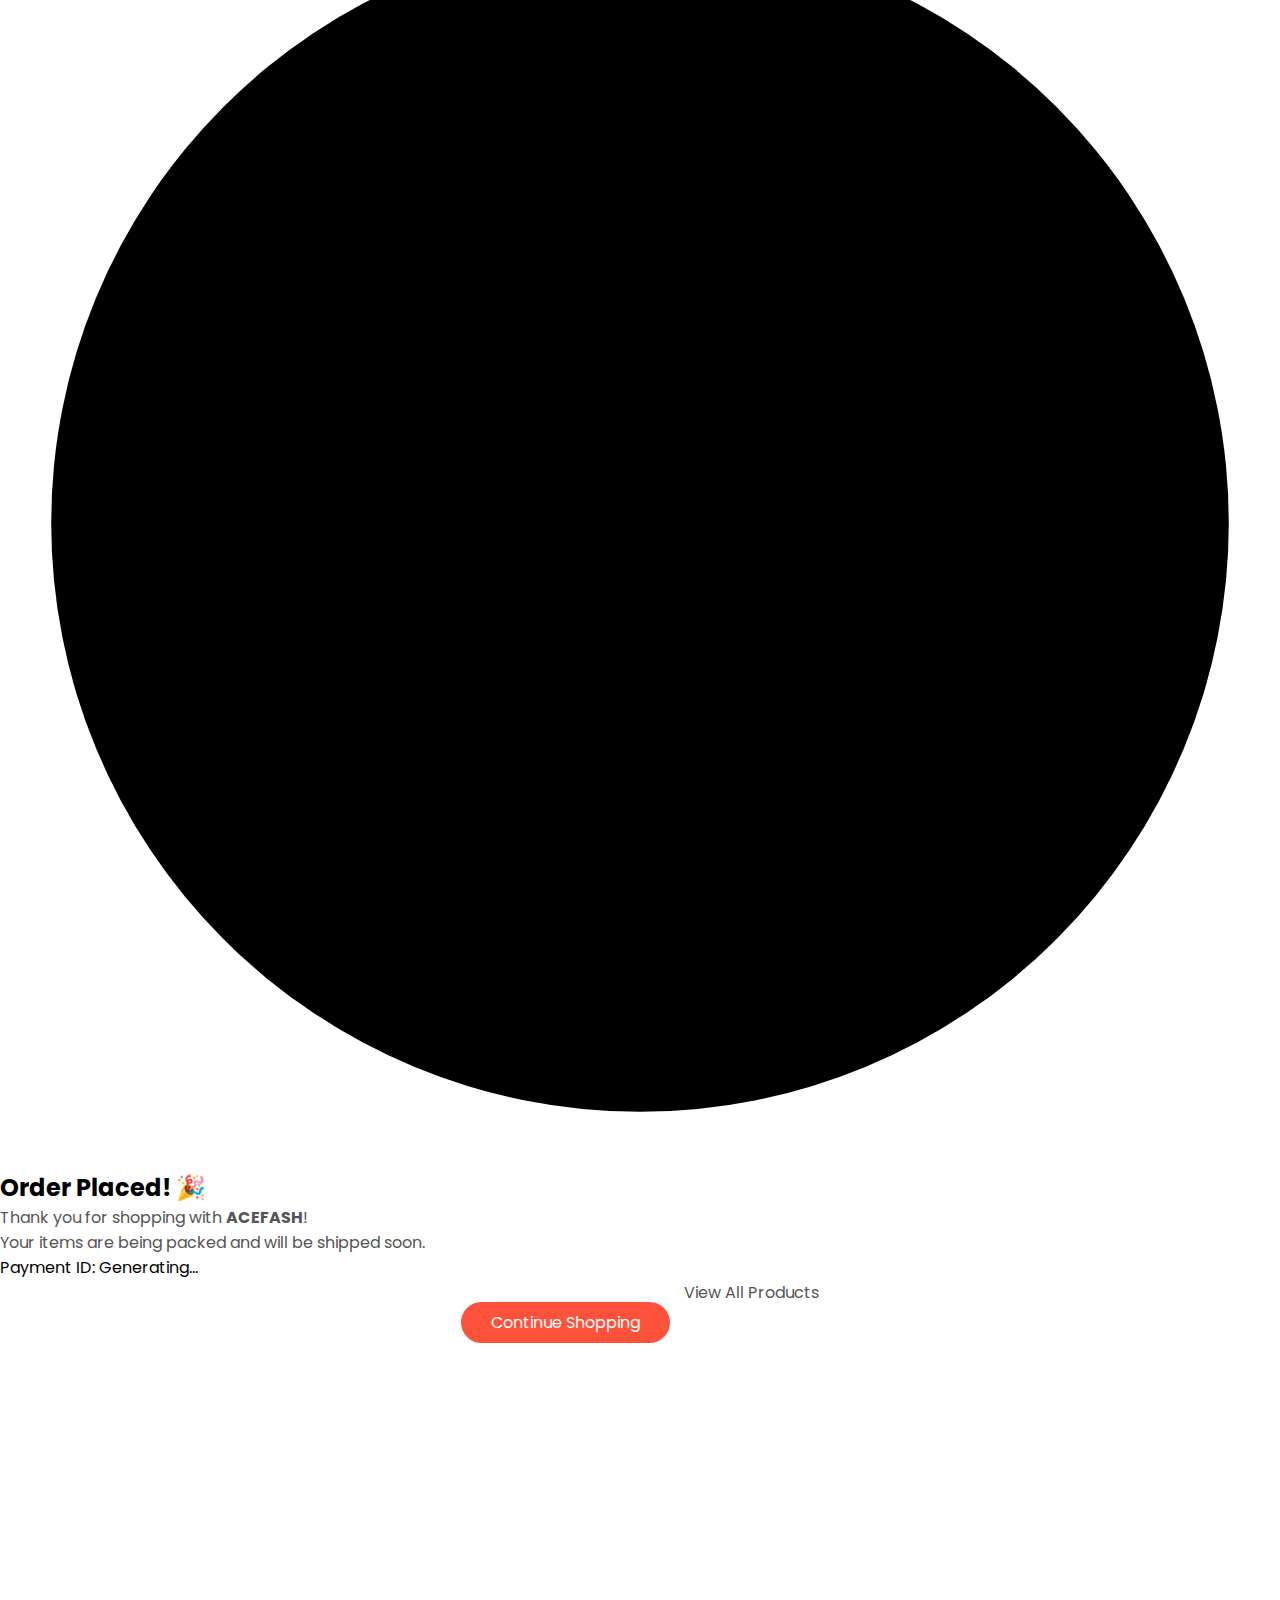
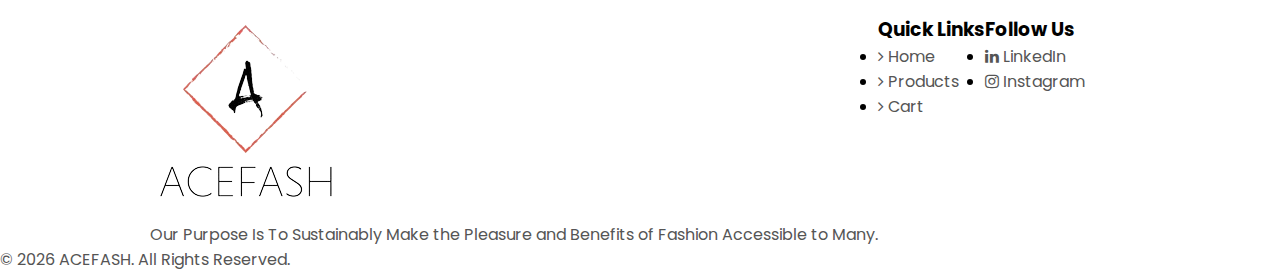
<file: checkout.html>
<!DOCTYPE html>
<html lang="en">
<head>
    <meta charset="UTF-8">
    <meta name="viewport" content="width=device-width, initial-scale=1.0">
    <meta name="description" content="ACEFASH Secure Checkout — Pay safely with UPI, Credit/Debit Card, or Netbanking via Razorpay.">
    <title>ACEFASH | Secure Checkout</title>
    <link rel="stylesheet" href="style.css">
    <link href="https://fonts.googleapis.com/css2?family=Poppins:wght@300;400;500;600;700;800&display=swap" rel="stylesheet">
    <link rel="stylesheet" href="https://cdnjs.cloudflare.com/ajax/libs/font-awesome/4.7.0/css/font-awesome.min.css">
    <!-- Razorpay Checkout SDK -->
    <script src="https://checkout.razorpay.com/v1/checkout.js"></script>
</head>
<body>
    <!-- NOTICE BAR -->
    <div class="notice-bar">
        <marquee behavior="scroll" direction="left" scrollamount="4">🔒 100% Secure Checkout powered by Razorpay &nbsp;|&nbsp; ✅ UPI · Cards · Netbanking · Wallets Supported &nbsp;|&nbsp; 🚀 Order ships within 24 hours</marquee>
    </div>

    <!-- NAVBAR -->
    <div class="navbar" id="main-navbar">
        <div class="logo"><a href="index.html"><img src="logo.png" alt="ACEFASH"></a></div>
        <nav>
            <ul>
                <li><a href="index.html">HOME</a></li>
                <li><a href="products.html">PRODUCTS</a></li>
                <li><a href="contact.html">CONTACT</a></li>
                <li><a href="account.html" id="account-link">ACCOUNT</a></li>
            </ul>
        </nav>
        <a href="cart.html" class="cart-icon"><img src="cart.png" alt="Cart"><span id="cart-count" style="display:none;">0</span></a>
    </div>

    <!-- CHECKOUT PAGE -->
    <div class="checkout-page">
        <div class="checkout-heading">
            <h1>Secure Checkout</h1>
            <p>Complete your order in seconds — safe &amp; encrypted</p>
        </div>

        <div class="checkout-grid" id="checkout-grid">

            <!-- LEFT: Shipping + Payment -->
            <div class="checkout-form-card">

                <!-- Step 1: Shipping Address -->
                <h2>
                    <span class="step-badge">1</span>
                    Shipping Address
                </h2>

                <form id="checkout-address-form" novalidate>
                    <div class="form-row">
                        <div class="form-group">
                            <label for="first-name">First Name</label>
                            <input type="text" id="first-name" placeholder="Aditya" required>
                        </div>
                        <div class="form-group">
                            <label for="last-name">Last Name</label>
                            <input type="text" id="last-name" placeholder="Sharma" required>
                        </div>
                    </div>

                    <div class="form-row">
                        <div class="form-group">
                            <label for="checkout-email">Email</label>
                            <input type="email" id="checkout-email" placeholder="you@example.com" required>
                        </div>
                        <div class="form-group">
                            <label for="checkout-phone">Phone</label>
                            <input type="tel" id="checkout-phone" placeholder="98XXXXXXXX" maxlength="10" required>
                        </div>
                    </div>

                    <div class="form-group">
                        <label for="address-line">Address</label>
                        <input type="text" id="address-line" placeholder="House No., Street, Area" required>
                    </div>

                    <div class="form-row">
                        <div class="form-group">
                            <label for="city">City</label>
                            <input type="text" id="city" placeholder="Mumbai" required>
                        </div>
                        <div class="form-group">
                            <label for="pincode">PIN Code</label>
                            <input type="text" id="pincode" placeholder="400001" maxlength="6" required>
                        </div>
                    </div>

                    <div class="form-group">
                        <label for="state">State</label>
                        <select id="state" required>
                            <option value="">Select State</option>
                            <option>Andhra Pradesh</option><option>Assam</option><option>Bihar</option>
                            <option>Chhattisgarh</option><option>Delhi</option><option>Goa</option>
                            <option>Gujarat</option><option>Haryana</option><option>Himachal Pradesh</option>
                            <option>Jharkhand</option><option>Karnataka</option><option>Kerala</option>
                            <option>Madhya Pradesh</option><option>Maharashtra</option><option>Manipur</option>
                            <option>Meghalaya</option><option>Mizoram</option><option>Nagaland</option>
                            <option>Odisha</option><option>Punjab</option><option>Rajasthan</option>
                            <option>Sikkim</option><option>Tamil Nadu</option><option>Telangana</option>
                            <option>Tripura</option><option>Uttar Pradesh</option><option>Uttarakhand</option>
                            <option>West Bengal</option>
                        </select>
                    </div>

                    <div class="form-divider"></div>

                    <!-- Step 2: Payment -->
                    <h2 style="margin-bottom: 20px;">
                        <span class="step-badge">2</span>
                        Payment Method
                    </h2>

                    <div class="payment-section">
                        <div class="payment-note">
                            <!-- Razorpay logo as inline SVG text -->
                            <div class="rzp-icon" style="text-align:center; padding-top:4px;">
                                <i class="fa fa-shield" style="font-size:32px; color:#072654;"></i>
                            </div>
                            <p>
                                <strong>Powered by Razorpay</strong><br>
                                All payment methods available — UPI, Credit/Debit Cards, Netbanking, Wallets &amp; EMI.
                                Your payment is <strong>100% encrypted</strong> and secure.
                            </p>
                        </div>

                        <div class="payment-methods">
                            <div class="pay-method-pill active" id="pill-upi" onclick="selectPayMethod('upi')">
                                <i class="fa fa-mobile"></i> UPI
                            </div>
                            <div class="pay-method-pill" id="pill-card" onclick="selectPayMethod('card')">
                                <i class="fa fa-credit-card"></i> Card
                            </div>
                            <div class="pay-method-pill" id="pill-netbanking" onclick="selectPayMethod('netbanking')">
                                <i class="fa fa-university"></i> Netbanking
                            </div>
                            <div class="pay-method-pill" id="pill-wallet" onclick="selectPayMethod('wallet')">
                                <i class="fa fa-money"></i> Wallets
                            </div>
                        </div>
                    </div>

                    <button type="submit" class="pay-now-btn" id="pay-now-btn">
                        <span class="btn-text"><i class="fa fa-lock lock-icon"></i> Pay Now</span>
                        <div class="pay-spinner"></div>
                    </button>

                    <div class="secure-badge">
                        <i class="fa fa-lock"></i>
                        <span>256-bit SSL Encrypted &amp; Secure Payment</span>
                    </div>
                </form>
            </div>

            <!-- RIGHT: Order Summary -->
            <div class="order-summary-card">
                <h2>Order Summary</h2>
                <div id="order-empty" class="empty-checkout-msg" style="display:none;">
                    <i class="fa fa-shopping-bag"></i>
                    <p>Your cart is empty.</p>
                    <a href="products.html" class="btn" style="margin-top:16px;">Shop Now</a>
                </div>
                <ul class="order-items-list" id="order-items-list"></ul>
                <div class="order-divider"></div>
                <div class="order-totals" id="order-totals">
                    <div class="total-row">
                        <span>Subtotal</span>
                        <span id="summary-subtotal">Rs. 0.00</span>
                    </div>
                    <div class="total-row">
                        <span>Shipping</span>
                        <span id="summary-shipping" style="color:#27ae60; font-weight:600;">FREE</span>
                    </div>
                    <div class="total-row">
                        <span>Tax (10%)</span>
                        <span id="summary-tax">Rs. 0.00</span>
                    </div>
                    <div class="total-row grand">
                        <span>Total</span>
                        <span id="summary-total">Rs. 0.00</span>
                    </div>
                </div>

                <!-- Trust badges -->
                <div style="margin-top: 24px; padding-top: 20px; border-top: 1px solid #f0f0f0; display: flex; justify-content: center; gap: 20px; flex-wrap: wrap;">
                    <div style="text-align:center; font-size:12px; color:#aaa;">
                        <i class="fa fa-shield" style="font-size:22px; color:#27ae60; display:block; margin-bottom:4px;"></i>
                        Secure
                    </div>
                    <div style="text-align:center; font-size:12px; color:#aaa;">
                        <i class="fa fa-truck" style="font-size:22px; color:#3498db; display:block; margin-bottom:4px;"></i>
                        Fast Ship
                    </div>
                    <div style="text-align:center; font-size:12px; color:#aaa;">
                        <i class="fa fa-refresh" style="font-size:22px; color:#ff523b; display:block; margin-bottom:4px;"></i>
                        15-Day Return
                    </div>
                    <div style="text-align:center; font-size:12px; color:#aaa;">
                        <i class="fa fa-headphones" style="font-size:22px; color:#9b59b6; display:block; margin-bottom:4px;"></i>
                        24/7 Support
                    </div>
                </div>
            </div>
        </div>
    </div>

    <!-- SUCCESS OVERLAY -->
    <div class="success-overlay" id="success-overlay">
        <div class="success-card">
            <div class="success-icon-wrap">
                <svg viewBox="0 0 100 100" xmlns="http://www.w3.org/2000/svg">
                    <circle cx="50" cy="50" r="46" class="success-circle"/>
                    <polyline points="28,52 43,67 72,36" class="success-check"/>
                </svg>
            </div>
            <h2>Order Placed! 🎉</h2>
            <p>Thank you for shopping with <strong>ACEFASH</strong>!</p>
            <p>Your items are being packed and will be shipped soon.</p>
            <div class="success-id" id="success-payment-id">Payment ID: Generating...</div>
            <div style="display:flex; gap:14px; justify-content:center; flex-wrap:wrap;">
                <a href="index.html" class="btn">Continue Shopping</a>
                <a href="products.html" class="btn-outline">View All Products</a>
            </div>
        </div>
    </div>

    <!-- Confetti container -->
    <div class="confetti-container" id="confetti-container"></div>

    <!-- FOOTER -->
    <div class="footer">
        <div class="row">
            <div class="footer-col"><img src="logo.png" alt="ACEFASH"><p>Our Purpose Is To Sustainably Make the Pleasure and Benefits of Fashion Accessible to Many.</p></div>
            <div class="footer-col"><h3>Quick Links</h3><ul><li><a href="index.html"><i class="fa fa-angle-right"></i> Home</a></li><li><a href="products.html"><i class="fa fa-angle-right"></i> Products</a></li><li><a href="cart.html"><i class="fa fa-angle-right"></i> Cart</a></li></ul></div>
            <div class="footer-col"><h3>Follow Us</h3><ul><li><a href="https://www.linkedin.com/in/aditya-sharma55/" target="_blank"><i class="fa fa-linkedin"></i> LinkedIn</a></li><li><a href="https://www.instagram.com/aditya_sharma2909?igsh=bHJsaTQ3cTZ0M3dy" target="_blank"><i class="fa fa-instagram"></i> Instagram</a></li></ul></div>
        </div>
        <div class="footer-bottom"><p>&copy; 2026 ACEFASH. All Rights Reserved.</p></div>
    </div>

    <div class="toast" id="toast"></div>

    <script src="assets/js/products.js"></script>
    <script src="assets/js/main.js"></script>
    <script src="assets/js/checkout.js"></script>
</body>
</html>
</file>
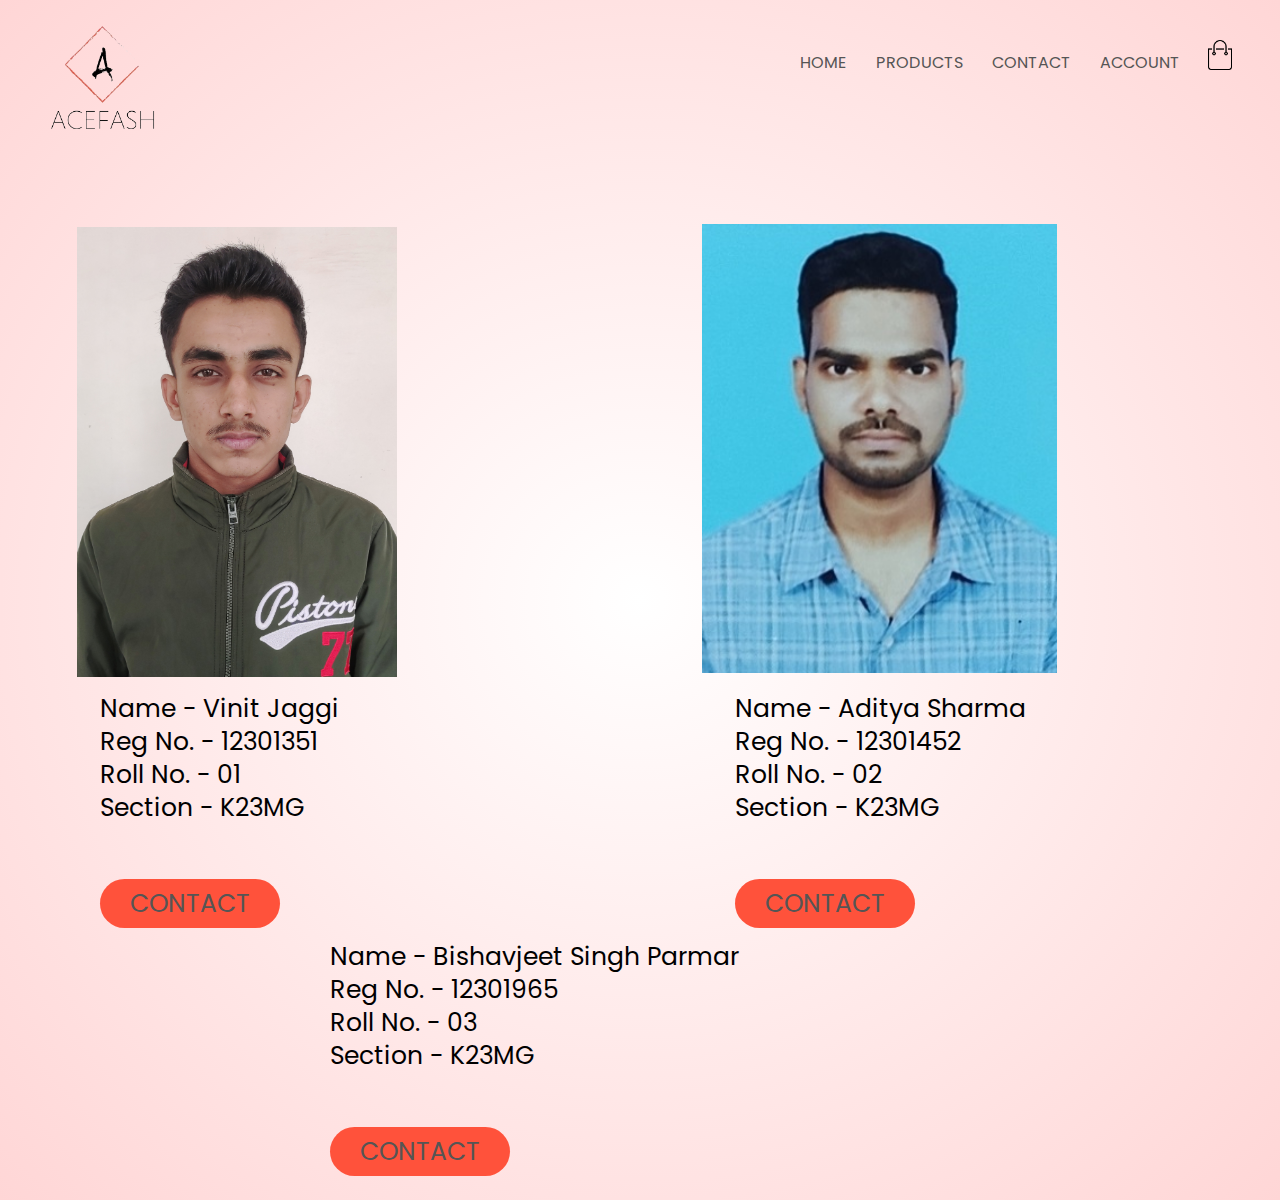
<file: contact.html>
<!DOCTYPE html>
<html lang="en">
<head>
    <link rel="stylesheet" href="style.css">
    <link rel="icon" href="ico\faviconace.ico.jpg" type="image/o-icon">
    <meta charset="UTF-8">
    <meta name="viewport" content="width=device-width, initial-scale=1.0">
    <title>ACEFASH | Online Fashion & Lifestyle</title>
    <link href="https://fonts.googleapis.com/css2?family=Poppins:wght@300;400;500;600;700&display=swap" rel="stylesheet">
    <link rel="stylesheet" href="https://cdnjs.cloudflare.com/ajax/libs/font-awesome/4.7.0/css/font-awesome.min.css">
</head>
<body>
    <div class="doncar">
        <div class="container">
            <div class="navbar">
                <div class="logo">
                    <img src="logo.png" width="120px">
                </div>
                <nav>
                    <ul>
                        <li><a href="index.html">HOME</a></li>
                        <li><a href="products.html">PRODUCTS</a></li>
                        <li><a href="#">CONTACT</a></li>
                        <li><a href="account.html">ACCOUNT</a></li>
                    </ul>
                </nav>
                <a href="cart.html"><img id="jaz" src="cart.png" height="30px" width="30px"></a>
            </div>
        </div>
    
        <div class="myselff">
            <div class="mann">
                <img src="photo jaggi.jpg" id="jag">
                <img src="photo adi1.jpg" id="mann">
                <img src="photograph ME.jpg" id="par">
            </div>
            <div class="par">
                <ul class="bha">
                    <li>Name - Vinit Jaggi</li>
                    <li>Reg No. - 12301351 </li>
                    <li>Roll No. - 01</li>
                    <li>Section - K23MG</li><br>
                    <li id="tam"><a href="mailto:vinitjaggi29@gmail.com">CONTACT</a></li>
                </ul>
                <ul class="sukh">
                    <li>Name - Aditya Sharma</li>
                    <li>Reg No. - 12301452</li>
                    <li>Roll No. - 02</li>
                    <li>Section - K23MG</li><br>
                    <li id="tam"><a href="mailto:adityasharma89000@gmail.com">CONTACT</a></li>
                </ul>
                <ul class="amn">
                    <li>Name - Bishavjeet Singh Parmar</li>
                    <li>Reg No. - 12301965</li>
                    <li>Roll No. - 03</li>
                    <li>Section - K23MG</li><br>
                    <li class="btn" id="tam"><a href="mailto:bishavjeetparmar0405@gmail.com">CONTACT</a></li>
                </ul>
            </div>
        </div>
    </div>

    <!-- footer 
    <div class="footer">
        <div class="container">
            <div class="row">
                <div class="footer-col-1">
                    <img src="logo.png">
                </div>
                <div class="footer-col-2">
                    <img src="logo.png">
                    <p>Our Purpose Is To Sustainably Make the Pleasure and<br> Benefits of Fashion accessible to Many</p>
                </div>
                <div class="jas">
                    <h3>Follow Us</h3>
                    <ul>
                        <li><a href="https://www.linkedin.com/in/bishavjeetsingh22/">LinkedIn</a></li>
                        <li><a href="https://www.instagram.com/bishavjeet_singh.22/">Instagram</a></li>
                        <li><a href="https://www.facebook.com/bishavjeet.singh.54">Facebook</a></li>
                        <li><a href="https://twitter.com/BISHAVJEET70265">Twitter</a></li>
                        <li><a href="https://github.com/bishavjeetsingh1205">GitHub</a></li>
                    </ul>
                </div>
            </div>
        </div>
    </div> -->
</body>
</html>
</file>
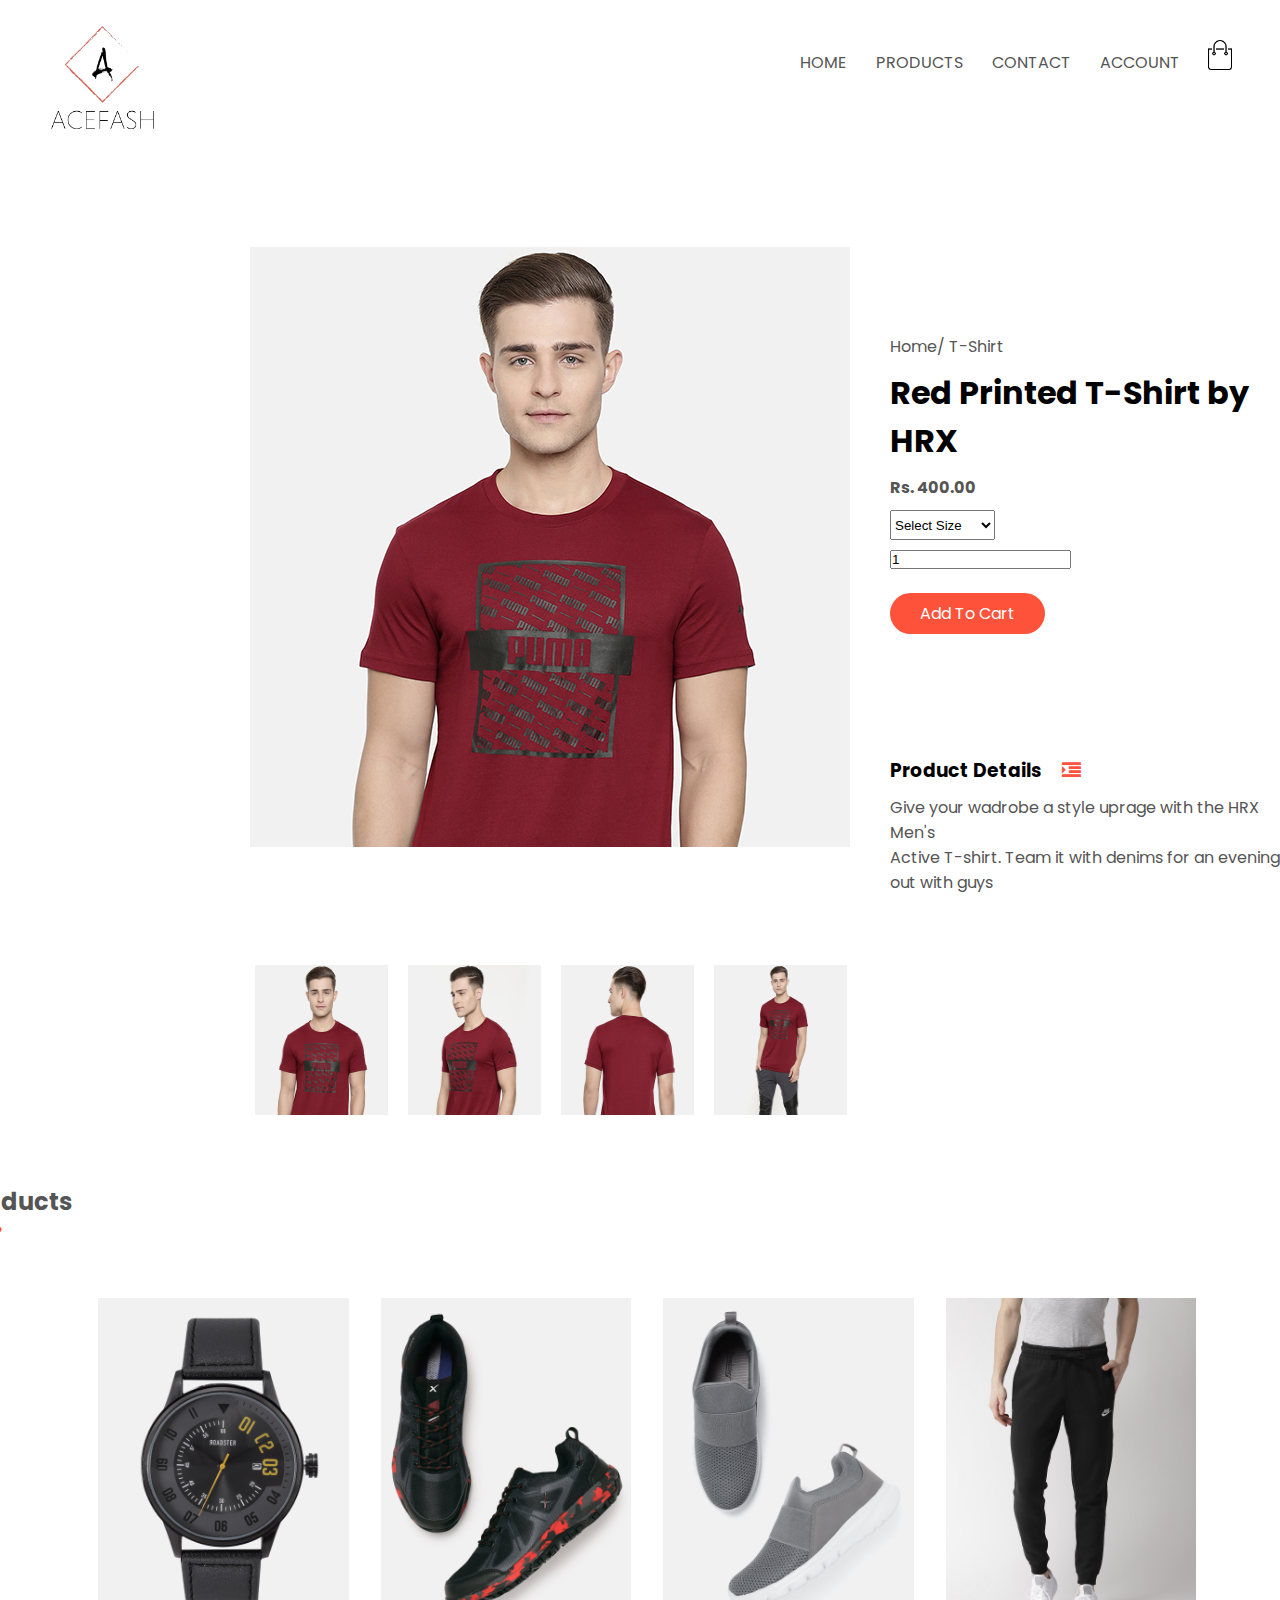
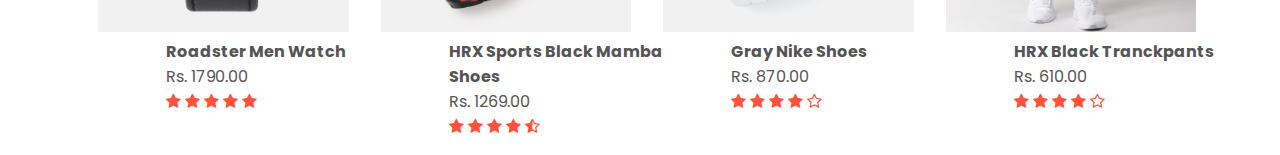
<file: product-details.html>
<!DOCTYPE html>
<html lang="en">
<head>
    <link rel="stylesheet" href="style.css">
    <link rel="icon" href="ico\faviconace.ico.jpg" type="image/o-icon">
    <meta charset="UTF-8">
    <meta name="viewport" content="width=device-width, initial-scale=1.0">
    <title>ACEFASH | Online Fashion & Lifestyle</title>
    <link href="https://fonts.googleapis.com/css2?family=Poppins:wght@300;400;500;600;700&display=swap" rel="stylesheet">
    <link rel="stylesheet" href="https://cdnjs.cloudflare.com/ajax/libs/font-awesome/4.7.0/css/font-awesome.min.css">
</head>
<body>
    <div class="container">
        <div class="navbar">
            <div class="logo">
                <img src="logo.png" width="120px">
            </div>
            <nav>
                <ul>
                    <li><a href="index.html">HOME</a></li>
                    <li><a href="products.html">PRODUCTS</a></li>
                    <li><a href="contact.html">CONTACT</a></li>
                    <li><a href="account.html">ACCOUNT</a></li>
                </ul>
            </nav>
            <a href="cart.html"><img id="jaz" src="cart.png" height="30px" width="30px"></a>
        </div>
    </div>

    <!-- single product details -->

    <div class="small-container">
        <div class="row-5">
            <div class="col-12">
                <img src="gallery-1.jpg" width="600px" id="ProductImg">
                </div>
            </div>
            <div class="col-12">
                <p>Home/ T-Shirt</p>
                <h1>Red Printed T-Shirt by HRX</h1>
                <h4>Rs. 400.00</h4>
                <select id="bish">
                    <option>Select Size</option>
                    <option>XXL</option>
                    <option>XL</option>
                    <option>Large</option>
                    <option>Medium</option>
                    <option>Small</option>
                </select><br>
                <input type="number" value="1" ><br>
                <a href="" class="btn">Add To Cart</a>
                <h3>Product Details&nbsp;&nbsp;&nbsp;&nbsp;&nbsp;<i class="fa fa-indent" style="color: #ff523f;"></i></h3>
                <p id="sim">Give your wadrobe a style uprage with the HRX Men's<br> Active T-shirt. Team it with denims for an evening out with guys</p>
            </div>
            <div class="small-img-row">
                <div class="small-img-col">
                    <img src="gallery-1.jpg" width="133px" height="150px" class="small-img">
                </div>
                <div class="small-img-col">
                    <img src="gallery-2.jpg" width="133px" height="150px" class="small-img">
                </div>
                <div class="small-img-col">
                    <img src="gallery-3.jpg" width="133px" height="150px" class="small-img">
                </div>
                <div class="small-img-col">
                    <img src="gallery-4.jpg" width="133px" height="150px" class="small-img">
                </div>
        </div>
    </div>

    <!-- title -->
        <div class="small-container">
            <div class="row-3">
                <h2>Related Products</h2>
            </div>
        </div>
    <!-- products -->
    <div class="small-container">
                
        <div class="row-2">
            <div class="col-4">
                <img src="product-9.jpg">
                <h4>Roadster Men Watch</h4>
                <p>Rs. 1790.00</p>
                <div class="rating">
                    <i class="fa fa-star" aria-hidden="true"></i>
                    <i class="fa fa-star" aria-hidden="true"></i>
                    <i class="fa fa-star" aria-hidden="true"></i>
                    <i class="fa fa-star" aria-hidden="true"></i>
                    <i class="fa fa-star" aria-hidden="true"></i>
                </div>
            </div>
            <div class="col-4">
                <img src="product-10.jpg">
                <h4>HRX Sports Black Mamba Shoes</h4>
                <p>Rs. 1269.00</p>
                <div class="rating">
                    <i class="fa fa-star" aria-hidden="true"></i>
                    <i class="fa fa-star" aria-hidden="true"></i>
                    <i class="fa fa-star" aria-hidden="true"></i>
                    <i class="fa fa-star" aria-hidden="true"></i>
                    <i class="fa fa-star-half-o" aria-hidden="true"></i>
                </div>
            </div>
            <div class="col-4">
                <img src="product-11.jpg">
                <h4>Gray Nike Shoes</h4>
                <p>Rs. 870.00</p>
                <div class="rating">
                    <i class="fa fa-star" aria-hidden="true"></i>
                    <i class="fa fa-star" aria-hidden="true"></i>
                    <i class="fa fa-star" aria-hidden="true"></i>
                    <i class="fa fa-star" aria-hidden="true"></i>
                    <i class="fa fa-star-o" aria-hidden="true"></i>
                </div>
            </div>
            <div class="col-4">
                <img src="product-12.jpg">
                <h4>HRX Black Tranckpants</h4>
                <p>Rs. 610.00</p>
                <div class="rating">
                    <i class="fa fa-star" aria-hidden="true"></i>
                    <i class="fa fa-star" aria-hidden="true"></i>
                    <i class="fa fa-star" aria-hidden="true"></i>
                    <i class="fa fa-star" aria-hidden="true"></i>
                    <i class="fa fa-star-o" aria-hidden="true"></i>
                </div>
            </div>
        </div>
    </div>

    <!-- footer 
    <div class="footer">
        <div class="container">
            <div class="row">
                <div class="footer-col-1">
                    <img src="logo.png">
                </div>
                <div class="footer-col-2">
                    <img src="logo.png">
                    <p>Our Purpose Is To Sustainably Make the Pleasure and<br> Benefits of Fashion accessible to Many</p>
                </div>
                <div class="jas">
                    <h3>Follow Us</h3>
                    <ul>
                        <li><a href="https://www.linkedin.com/in/bishavjeetsingh22/">LinkedIn</a></li>
                        <li><a href="https://www.instagram.com/bishavjeet_singh.22/">Instagram</a></li>
                        <li><a href="https://www.facebook.com/bishavjeet.singh.54">Facebook</a></li>
                        <li><a href="https://twitter.com/BISHAVJEET70265">Twitter</a></li>
                        <li><a href="https://github.com/bishavjeetsingh1205">GitHub</a></li>
                    </ul>
                </div>
            </div>
        </div>
    </div> -->

    <script>
        var ProductImg = document.getElementById("ProductImg");
        var SmallImg = document.getElementsByClassName("small-img");

        SmallImg[0].onclick = function()
         {
            ProductImg.src = SmallImg[0].src;
         }
        SmallImg[1].onclick = function()
         {
            ProductImg.src = SmallImg[1].src;
         }
        SmallImg[2].onclick = function()
         {
            ProductImg.src = SmallImg[2].src;
         }
        SmallImg[3].onclick = function()
         {
            ProductImg.src = SmallImg[3].src;
         }


    </script>
</body>
</html>
</file>
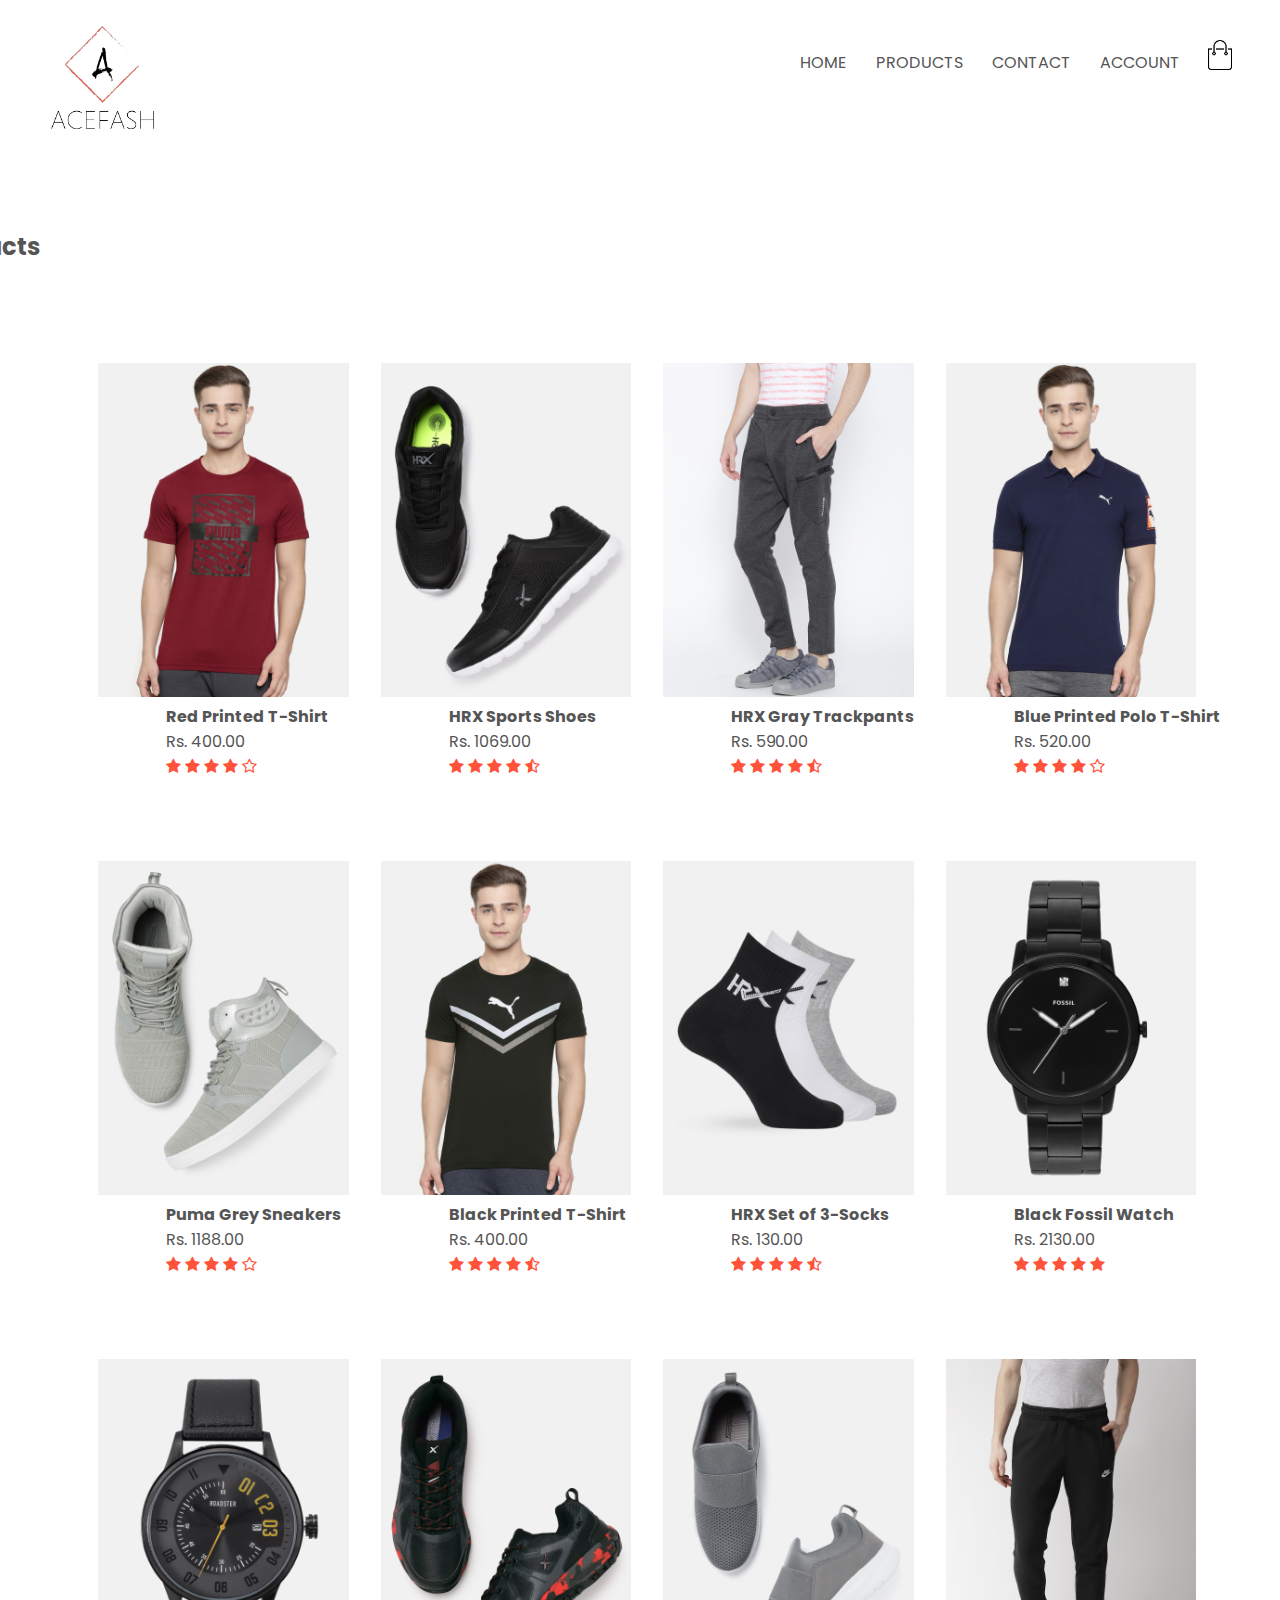
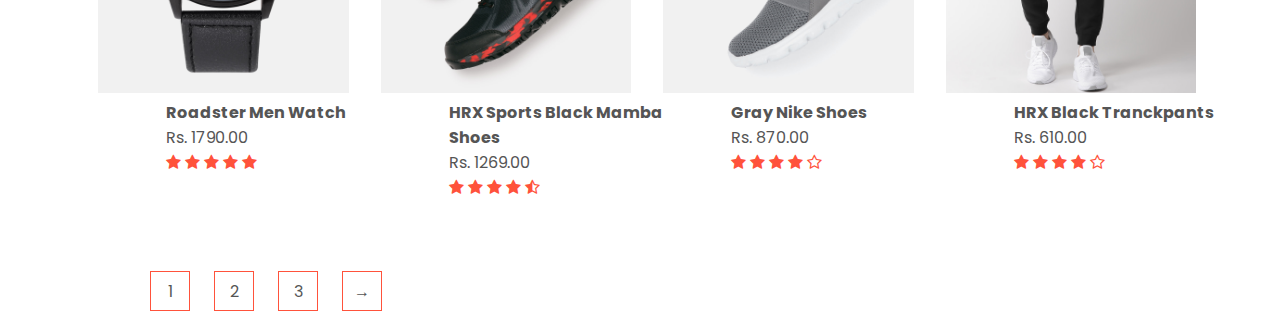
<file: products.html>
<!DOCTYPE html>
<html lang="en">
<head>
    <link rel="stylesheet" href="style.css">
    <link rel="icon" href="ico\faviconace.ico.jpg" type="image/o-icon">
    <meta charset="UTF-8">
    <meta name="viewport" content="width=device-width, initial-scale=1.0">
    <title>ACEFASH | Online Fashion & Lifestyle</title>
    <link href="https://fonts.googleapis.com/css2?family=Poppins:wght@300;400;500;600;700&display=swap" rel="stylesheet">
    <link rel="stylesheet" href="https://cdnjs.cloudflare.com/ajax/libs/font-awesome/4.7.0/css/font-awesome.min.css">
</head>
<body>
    <div class="container">
        <div class="navbar">
            <div class="logo">
                <img src="logo.png" width="120px">
            </div>
            <nav>
                <ul>
                    <li><a href="index.html">HOME</a></li>
                    <li><a href="#">PRODUCTS</a></li>
                    <li><a href="contact.html">CONTACT</a></li>
                    <li><a href="account.html">ACCOUNT</a></li>
                </ul>
            </nav>
            <a href="cart.html"><img id="jaz" src="cart.png" height="30px" width="30px"></a>
        </div>
    </div>

    <div class="small-container">
        <div class="row-3">
            <h2>All Products</h2>
            <select>
                <option>Default Sorting</option>
                <option>Sort by Price</option>
                <option>Sort by Poularity</option>
                <option>Sort by rating</option>
            </select>
        </div>
        <div class="row">
            <div class="col-4">
                <a href="product-details.html"><img src="product-1.jpg"></a>
                <h4>Red Printed T-Shirt</h4>
                <p>Rs. 400.00</p>
                <div class="rating">
                    <i class="fa fa-star" aria-hidden="true"></i>
                    <i class="fa fa-star" aria-hidden="true"></i>
                    <i class="fa fa-star" aria-hidden="true"></i>
                    <i class="fa fa-star" aria-hidden="true"></i>
                    <i class="fa fa-star-o" aria-hidden="true"></i>
                </div>
            </div>
            <div class="col-4">
                <a href=""><img src="product-2.jpg"></a>
                <h4>HRX Sports Shoes</h4>
                <p>Rs. 1069.00</p>
                <div class="rating">
                    <i class="fa fa-star" aria-hidden="true"></i>
                    <i class="fa fa-star" aria-hidden="true"></i>
                    <i class="fa fa-star" aria-hidden="true"></i>
                    <i class="fa fa-star" aria-hidden="true"></i>
                    <i class="fa fa-star-half-o" aria-hidden="true"></i>
                </div>
            </div>
            <div class="col-4">
                <a href=""><img src="product-3.jpg"></a>
                <h4>HRX Gray Trackpants</h4>
                <p>Rs. 590.00</p>
                <div class="rating">
                    <i class="fa fa-star" aria-hidden="true"></i>
                    <i class="fa fa-star" aria-hidden="true"></i>
                    <i class="fa fa-star" aria-hidden="true"></i>
                    <i class="fa fa-star" aria-hidden="true"></i>
                    <i class="fa fa-star-half-o" aria-hidden="true"></i>
                </div>
            </div>
            <div class="col-4">
                <a href=""><img src="product-4.jpg"></a>
                <h4>Blue Printed Polo T-Shirt</h4>
                <p>Rs. 520.00</p>
                <div class="rating">
                    <i class="fa fa-star" aria-hidden="true"></i>
                    <i class="fa fa-star" aria-hidden="true"></i>
                    <i class="fa fa-star" aria-hidden="true"></i>
                    <i class="fa fa-star" aria-hidden="true"></i>
                    <i class="fa fa-star-o" aria-hidden="true"></i>
                </div>
            </div>
        </div>
        <div class="row-4">
            <div class="col-4">
                <a href=""><img src="product-5.jpg"></a>
                <h4>Puma Grey Sneakers</h4>
                <p>Rs. 1188.00</p>
                <div class="rating">
                    <i class="fa fa-star" aria-hidden="true"></i>
                    <i class="fa fa-star" aria-hidden="true"></i>
                    <i class="fa fa-star" aria-hidden="true"></i>
                    <i class="fa fa-star" aria-hidden="true"></i>
                    <i class="fa fa-star-o" aria-hidden="true"></i>
                </div>
            </div>
            <div class="col-4">
                <a href=""><img src="product-6.jpg"></a>
                <h4>Black Printed T-Shirt</h4>
                <p>Rs. 400.00</p>
                <div class="rating">
                    <i class="fa fa-star" aria-hidden="true"></i>
                    <i class="fa fa-star" aria-hidden="true"></i>
                    <i class="fa fa-star" aria-hidden="true"></i>
                    <i class="fa fa-star" aria-hidden="true"></i>
                    <i class="fa fa-star-half-o" aria-hidden="true"></i>
                </div>
            </div>
            <div class="col-4">
                <a href=""><img src="product-7.jpg"></a>
                <h4>HRX Set of 3-Socks</h4>
                <p>Rs. 130.00</p>
                <div class="rating">
                    <i class="fa fa-star" aria-hidden="true"></i>
                    <i class="fa fa-star" aria-hidden="true"></i>
                    <i class="fa fa-star" aria-hidden="true"></i>
                    <i class="fa fa-star" aria-hidden="true"></i>
                    <i class="fa fa-star-half-o" aria-hidden="true"></i>
                </div>
            </div>
            <div class="col-4">
                <a href=""><img src="product-8.jpg"></a>
                <h4>Black Fossil Watch</h4>
                <p>Rs. 2130.00</p>
                <div class="rating">
                    <i class="fa fa-star" aria-hidden="true"></i>
                    <i class="fa fa-star" aria-hidden="true"></i>
                    <i class="fa fa-star" aria-hidden="true"></i>
                    <i class="fa fa-star" aria-hidden="true"></i>
                    <i class="fa fa-star" aria-hidden="true"></i>
                </div>
            </div>
        </div>
        <div class="row-2">
            <div class="col-4">
                <a href=""><img src="product-9.jpg"></a>
                <h4>Roadster Men Watch</h4>
                <p>Rs. 1790.00</p>
                <div class="rating">
                    <i class="fa fa-star" aria-hidden="true"></i>
                    <i class="fa fa-star" aria-hidden="true"></i>
                    <i class="fa fa-star" aria-hidden="true"></i>
                    <i class="fa fa-star" aria-hidden="true"></i>
                    <i class="fa fa-star" aria-hidden="true"></i>
                </div>
            </div>
            <div class="col-4">
                <a href=""><img src="product-10.jpg"></a>
                <h4>HRX Sports Black Mamba Shoes</h4>
                <p>Rs. 1269.00</p>
                <div class="rating">
                    <i class="fa fa-star" aria-hidden="true"></i>
                    <i class="fa fa-star" aria-hidden="true"></i>
                    <i class="fa fa-star" aria-hidden="true"></i>
                    <i class="fa fa-star" aria-hidden="true"></i>
                    <i class="fa fa-star-half-o" aria-hidden="true"></i>
                </div>
            </div>
            <div class="col-4">
                <a href=""><img src="product-11.jpg"></a>
                <h4>Gray Nike Shoes</h4>
                <p>Rs. 870.00</p>
                <div class="rating">
                    <i class="fa fa-star" aria-hidden="true"></i>
                    <i class="fa fa-star" aria-hidden="true"></i>
                    <i class="fa fa-star" aria-hidden="true"></i>
                    <i class="fa fa-star" aria-hidden="true"></i>
                    <i class="fa fa-star-o" aria-hidden="true"></i>
                </div>
            </div>
            <div class="col-4">
                <a href=""><img src="product-12.jpg"></a>
                <h4>HRX Black Tranckpants</h4>
                <p>Rs. 610.00</p>
                <div class="rating">
                    <i class="fa fa-star" aria-hidden="true"></i>
                    <i class="fa fa-star" aria-hidden="true"></i>
                    <i class="fa fa-star" aria-hidden="true"></i>
                    <i class="fa fa-star" aria-hidden="true"></i>
                    <i class="fa fa-star-o" aria-hidden="true"></i>
                </div>
            </div>
        </div><br><br><br><br><br>
        <div class="page-btn">
            <a href=""><span>1</span></a>
            <a href=""><span>2</span></a>
            <a href=""><span>3</span></a>
            <a href=""><span>&#8594</span></a>
        </div>
    </div>

    <!-- footer 
    <div class="footer">
        <div class="container">
            <div class="row">
                <div class="footer-col-1">
                    <img src="logo.png">
                </div>
                <div class="footer-col-2">
                    <img src="logo.png">
                    <p>Our Purpose Is To Sustainably Make the Pleasure and<br> Benefits of Fashion accessible to Many</p>
                </div>
                <div class="jas">
                    <h3>Follow Us</h3>
                    <ul>
                        <li><a href="https://www.linkedin.com/in/bishavjeetsingh22/">LinkedIn</a></li>
                        <li><a href="https://www.instagram.com/bishavjeet_singh.22/">Instagram</a></li>
                        <li><a href="https://www.facebook.com/bishavjeet.singh.54">Facebook</a></li>
                        <li><a href="https://twitter.com/BISHAVJEET70265">Twitter</a></li>
                        <li><a href="https://github.com/bishavjeetsingh1205">GitHub</a></li>
                    </ul>
                </div>
            </div>
        </div>
    </div> -->
</body>
</html>
</file>
<file: style.css>
*{
    margin: 0;
    padding: 0;
    box-sizing: border-box;
}

body{
    font-family: 'Poppins', sans-serif;
}

.navbar{
    display: flex;
    /* align-items: center; */
    padding: 20px;
}

nav{
    flex: 1;
    text-align: right;
    margin-top: 30px;
}

nav ul{
    display: inline-block;
    list-style: none;
}

nav ul li{
    display: inline-block;
    margin-right: 25px;
}

a{
    text-decoration: none;
    color: #555;
}

p{
    color: #555;
}

.container{
    margin: auto;
    padding-left: 25px;
    padding-right: 25px;
}

.row{
    display: flex;
    /* align-items: center; */
    flex-wrap: wrap;
    margin-left: 150px;
    padding-top: 250px;
    /* margin-top: 300px; */
    /* justify-content: space-around; */
}

.col-2{
    flex-basis: 50%;
    /* min-width: 300px; */
}

.col-2 p{
   font-size: 20px;
   line-height: 24px; 
   margin-top: 15px;
}

.col-2 img{
    max-width: 100%;
    margin-top: -190px;
    margin-left: 40px;
    height: 700px;
    /* padding: 50px 0; */
}

.col-2 h1{
    font-size: 50px;
    line-height: 60px;
}

.btn{
    display: inline-block;
    background: #ff523b;
    color: #fff;
    padding: 8px 30px;
    margin: 22px 0;
    border-radius: 30px;
    transition: background 0.5s;
}

.header{
    background: radial-gradient(#fff, #ffd6d6);
}

#jaz{
    margin-top: 20px;
}

.btn:hover{
    background: #563434;
}

.categories{
    margin: -150px 0;
}

.col-3{
    flex-basis: 30%;
    min-width: 250px;
    margin-bottom: 30px;
}

.col-3 img{
    width: 100%;
    /* margin-left: 200px; */
    justify-content: space-between;
    padding: 20px;
}

.small-container h2{
    margin-top: 150px;
    margin-bottom: -180px;
    text-align: center;
    line-height: 60px;
    color: #555;
}

.small-container h2::after{
    content: '';
    background: #ff523b;
    width: 80px;
    height: 5px;
    border-radius: 5px;
    position: absolute;
    /* bottom: 50%; */
    transform: translateX(-188%);
    margin-top: 55px;
}

.col-4{
    flex-basis: 25%;
    padding: 16px;
    min-width: 200px;
    margin-bottom: 50px;
    transition: transform 0.5s;
}

.col-4 img{
    width: 100%;
    margin-left: -68px;
}

h4{
    color: #555;
    font-weight: bold;
}

.col-4 p{
    font-size: 16px;
}

.rating .fa{
    color: #ff523b;
}

.col-4:hover{
    transform: translateY(-5px);
}

.col-4{
    margin-bottom: -70px;
}

.title{
    margin-top: -500px;
}

.fck{
    margin-top: 10000px;
}

.row-2{
    display: flex;
    /* align-items: center; */
    flex-wrap: wrap;
    margin-left: 150px;
    padding-top: 250px;
    /* margin-top: 300px; */
    /* justify-content: space-around; */
    margin-top: -130px;
}

.offer{
    background: radial-gradient(#fff, #ffd6d6);
    margin-top: 130px;
    padding: 30px 0;
}

.offer-img{
    margin-left: -100px;
    padding: 50px;
}

small{
    color: #555;
    line-height: 20px;
    font-size: 14px;
}

.col-2 h1{
    margin-top: 40px;
    margin-bottom: 20px;
}

.testimonial{
    padding-top: 100px;
}

.testimonial .col-3{
    text-align: center;
    margin: -200px 20px;
    box-shadow: 0 0 20px 0px rgba(0,0,0,0.1);
    cursor: pointer;
    transition: transform 0.5s;
}

.testimonial .col-3 p{
    padding: 70px;
    padding-top: 40px;
    color: #777;
}

.testimonial .col-3 h3{
    font-weight: 600;
    color: #555;
    font-size: 18px;
    margin-bottom: 20px;
}

#meet{
    color: #ff523b;
    margin-top: 50px;
    font-size: 40px;
}

.testimonial .col-3 img{
    width: 120px;
    margin-top: 20px;
    border-radius: 50%;
}

.testimonial .col-3:hover{
    transform: translateY(-10px);
}

.flex-container{
    display: flex;
}

.flex-container > div{
    background-color: white;
    margin-left: 130px;
    margin-top: 250px;
    padding: 35px;
    padding-bottom: 0px;
    margin-bottom: 0px;
    border: 0px solid white;
    width: 300px;
    height: 360px;
    font-size: 22px;
    display: inline-block;
    transition: transform 0.5s;
}

#one{
    font-size: larger;
    font-weight: bold;
}

#three{
    font-size: larger;
    font-weight: bold;
}

#five{
    font-size: larger;
    font-weight: bold;
}

#seven{
    font-size: larger;
    font-weight: bold;
}

#one:hover{
    color: #ff523b;
}

#three:hover{
    color: #ff523b;
}

#five:hover{
    color: #ff523b;
}

#seven:hover{
    color: #ff523b;
}

#two{
    font-size: 18px;
}

#four{
    font-size: 18px;
}

#six{
    font-size: 18px;
}

#eight{
    font-size: 18px;
}

.flex-container > div:hover{
    transform: translateY(-5px);
    cursor: pointer;
}

/* .footer{
    background: #eec181;
    height: 800px;
    color: black;
    font-size: 14px;
    padding: 60px 0 20px;
}

.footer p{
    color: #000;
}

.footer h3{
    color: #fff;
    margin-bottom: 20px;
}

.footer-col-1 img{
    width: 180px;
    margin-top: -180px;
    padding-top: 0px;
    margin-left: -140px;
}

.footer-col-1, .footer-col-2{
    min-width: 250px;
    margin-bottom: 20px;
}

.footer-col-1{
    flex-basis: 30%;
}

.footer-col-2{
    flex: 1;
    text-align: center;
}

.footer-col-2 img{
    width: 180px;

}

.jas ul li{
    list-style: none;
    color: #000;
}

.jas a{
    color: #000;
} */

.row-3{
    justify-content: space-between;
    margin-top: -100px;
    margin-left: -1350px;
    margin-bottom: -200px;
}

.row-3 select{
    margin-top: 150px;
    /* margin-bottom: 1800px; */
    width: 130px;
    height: 50px;
    display: inline-block;
    margin-left: 2950px;
    border: 1px solid #ff523b;
}

.row-3 select:focus{
    outline: none;
}

.row-4{
    margin-top: -130px;
    display: flex;
        /* align-items: center; */
    flex-wrap: wrap;
    margin-left: 150px;
    padding-top: 250px;
        /* margin-top: 300px; */
        /* justify-content: space-around; */
}

.page-btn{
    margin-left: 130px;
}

.page-btn span{
    margin-left: 20px;
    display: inline-block;
    border: 1px solid #ff523b;
    width: 40px;
    height: 40px;
    text-align: center;
    line-height: 40px;
    cursor: pointer;
}

.page-btn span:hover{
    background: #ff523b;
    color: #fff;
}

.col-12 img{
    margin-left: 250px;
    margin-top: 80px;
}

.col-12 p{
    margin-left: 890px;
    margin-top: -520px;
    margin-bottom: 500px;
}

.col-12 h1{
    margin-left: 890px;
    margin-top: -490px;
    margin-bottom: 490px;
}

.col-12 h4{
    margin-left: 890px;
    margin-top: -480px;
    /* margin-bottom: 480px; */
}

#bish{
    margin-left: 890px;
    margin-top: 10px;
    /* margin-bottom: 450px; */
    width: 105px;
    height: 30px;
}

 .col-12 .btn{
    margin-left: 890px;
    /* margin-bottom: 360px; */
}

.col-12 input{
    margin-left: 890px;
    margin-top: 10px;
}

.col-12 h3{
    margin-left: 890px;
    margin-top: 100px;
}

#sim{
    margin-left: 890px;
    margin-top: 10px;
    margin-bottom: 100px;
}

.small-img-row{
    /* display: flex; */
    display: inline-flex;
    justify-content: space-between;
    margin-left: 235px;
    margin-top: -30px;
}

.small-img-col{
    margin-left: 20px;
}

/* cart items */

.cart-page{
    margin: 80px auto;
}

table{
    width: 100%;
    border-collapse: collapse;

}

.cart-info{
    display: flex;
    flex-wrap: wrap;
}

th{
    text-align: left;
    padding: 8px;
    color: #fff;
    background: #ff523b;
    font-weight: normal;
}

tr #jaggi{
    padding-left: 150px;
}

td{
    padding: 20px 15px;
}

td input{
    width: 40px;
    height: 35px;
    padding: 5px;
}

td a{
    color: #ff523b;
    font-size: 14px;
}

td img{
    width: 80px;
    height: 80px;
    margin-right: 10px;
}

.total-price{
    display: flex;
    justify-content: flex-end;
    margin-right: 250px;
}

.total-price table{
    width: 100%;
    border-top: 3px solid #ff523b;
    max-width: 350px;
}

.col-15 img{
    margin-left: 60px;
}

.account-page{
    padding: 20px 0;
    background: radial-gradient(#fff, #ffd6d6);
    height: 900px;
}

.form-container{
    background: #fff;
    width: 400px;
    height: 500px;
    position: relative;
    text-align: center;
    padding: 20px 0;
    margin-top: -570px;
    margin-left: 1120px;
    box-shadow: 0 0 20px 0 rgba(0,0,0,0.1);
    margin-bottom: 80px;
}

.form-container span{
    font-weight: bold;
    padding: 0 10px;
    color: #555;
    cursor: pointer;
    width: 100px;
    display: inline-block;
    /* margin-left: 10px; */
}

.form-btn{
    display: inline-block;
}

.form-container form{
    max-width: 400px;
    padding: 0 20px;
    position: absolute;
    top: 130px;
    transition: transform 1s;
}

form input{
    width: 100%;
    height: 30px;
    margin: 10px 0;
    padding: 0 10px;
    border: 1px solid #ccc;
}

form .btn{
    width: 100%;
    border: none;
    cursor: pointer;
    margin: 10px 0;
}

form .btn:focus{
    outline: none;
}

#loginform{
    left: -400px;
}

#regform{
    left: 0;
}

#indicator{
    width: 50%;
    border: none;
    background: #ff523b;
    height: 3px;
    margin-top: 8px;
    transform: translateX(100px);
    transition: transform 1s;
}

/* .jag{
    text-align: center;
    margin-top: 40px;
    font-size: 20px;
    color: crimson;
    text-decoration: 3px underline black;
}

.jag h1{
    margin-top: -30px;
}

.jag a{
    text-decoration: none;
    color: black;
    margin-left: -1720px;
} */

.doncar{
    background: radial-gradient(#fff, #ffd6d6);
    height: 1200px;
}

.mann{
    margin-top: 60px;
    /* margin-left: 60px; */
    display: inline-block;
}

#jag{
    float: left;
    margin-left: 77px;
    width: 320px;
    height: 450px;
    margin-bottom: 25px;
}

#par{
    float: right;
    margin-right: -555px;
    width: 350px;
}

#mann{
    margin-top: -3px;
    margin-left: 305px;
    padding-right: 70px;
    width: 425px;
    height: 449px;
}

.par ul{
    display: inline-block;
    list-style: none;
    line-height: 33px;
    font-size: 25px;
    margin-top: -10px;
}

.bha{
    margin-left: 100px;
}

.sukh{
    margin-left: 392px;
}

.amn{
    margin-left: 330px;
    margin-top: 0px;
    /* font-size: 20px; */
}

#tam{
    display: inline-block;
    background: #ff523b;
    color: white;
    padding: 8px 30px;
    margin: 22px 0;
    border-radius: 30px;
    transition: background 0.5s;
}

#tam:hover{
    background: #dbaeae;
}
</file>
